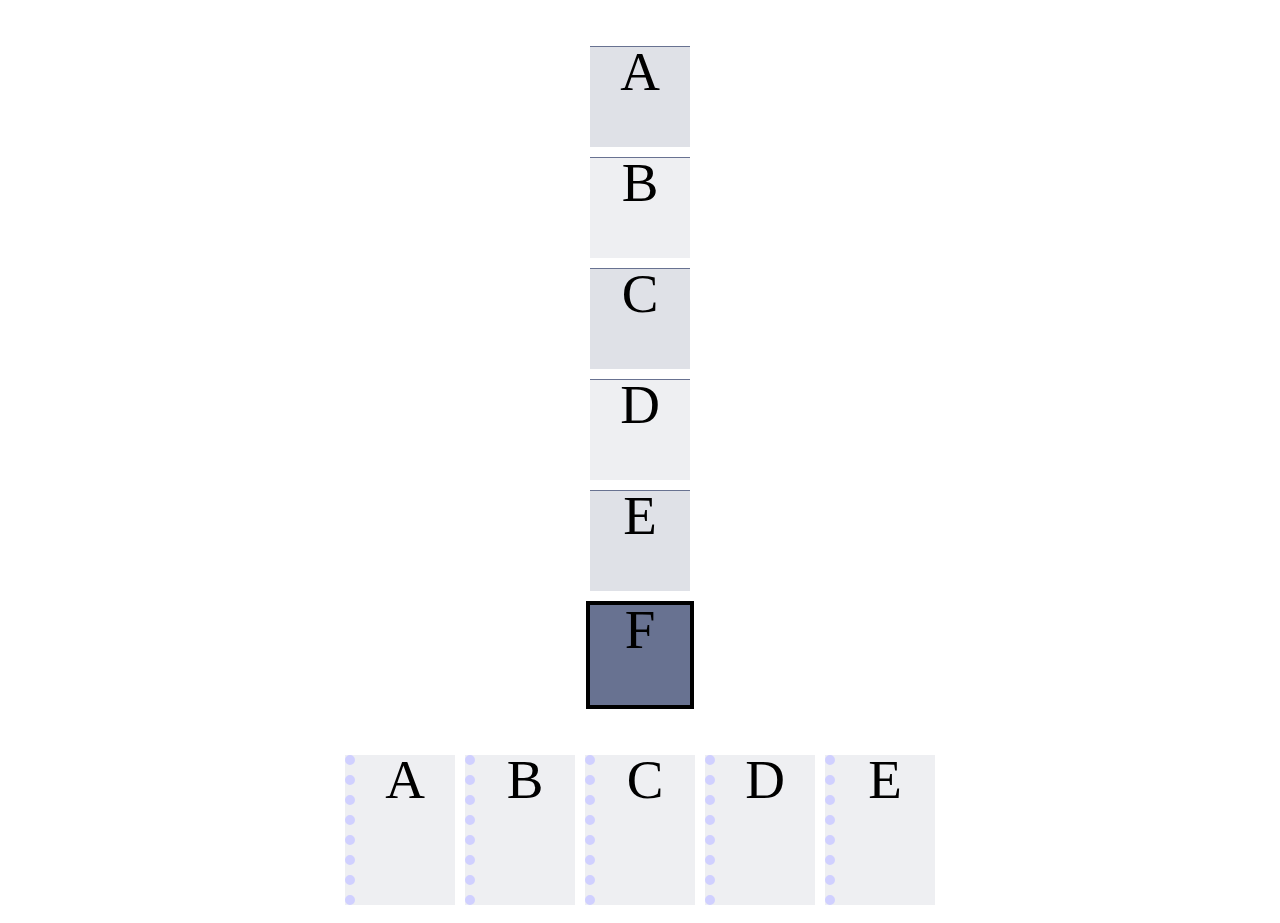
<file: home_2/index.html>
<!DOCTYPE html>
<html lang="en">
<head>
    <meta charset="UTF-8">
    <meta http-equiv="X-UA-Compatible" content="IE=edge">
    <meta name="viewport" content="width=device-width, initial-scale=1.0">
    <link rel="stylesheet" href="./styleA.css">
    <link rel="stylesheet" href="./styleB.css">
    <title>"CS142 Project #1</title>
</head>
<body>

    <div class="styleA">
        <div class="styleA__box styleA__bc1">A</div>
        <div class="styleA__box styleA__bc2">B</div>
        <div class="styleA__box styleA__bc1">C</div>
        <div class="styleA__box styleA__bc2">D</div>
        <div class="styleA__box styleA__bc1">E</div>
        <div class="styleA__box styleA__bc3">F</div>
    </div>

    <div class="styleB">
        <div class="styleB__box styleB__hv1">A</div>
        <div class="styleB__box styleB__hv2">B</div>
        <div class="styleB__box styleB__hv1">C</div>
        <div class="styleB__box styleB__hv2">D</div>
        <div class="styleB__box styleB__hv1">E</div>
    </div>

</body>
</html>
</file>
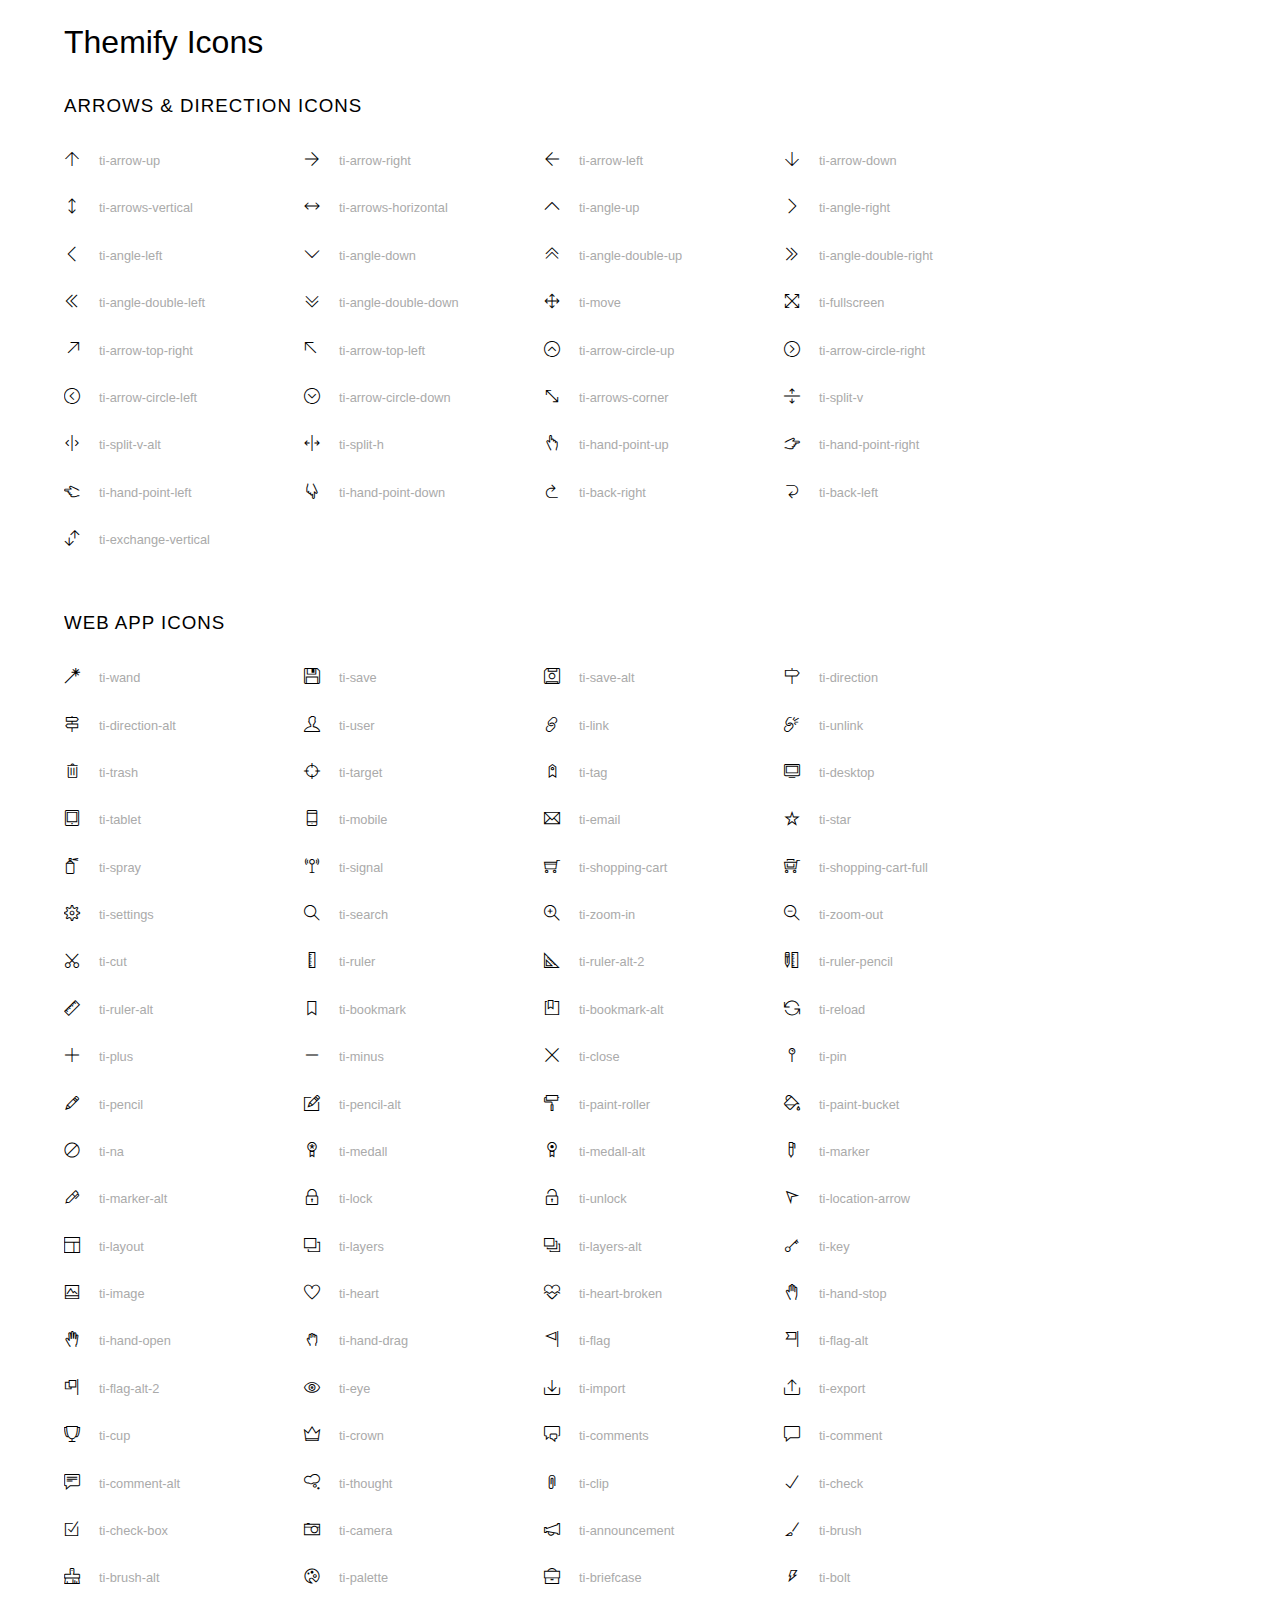
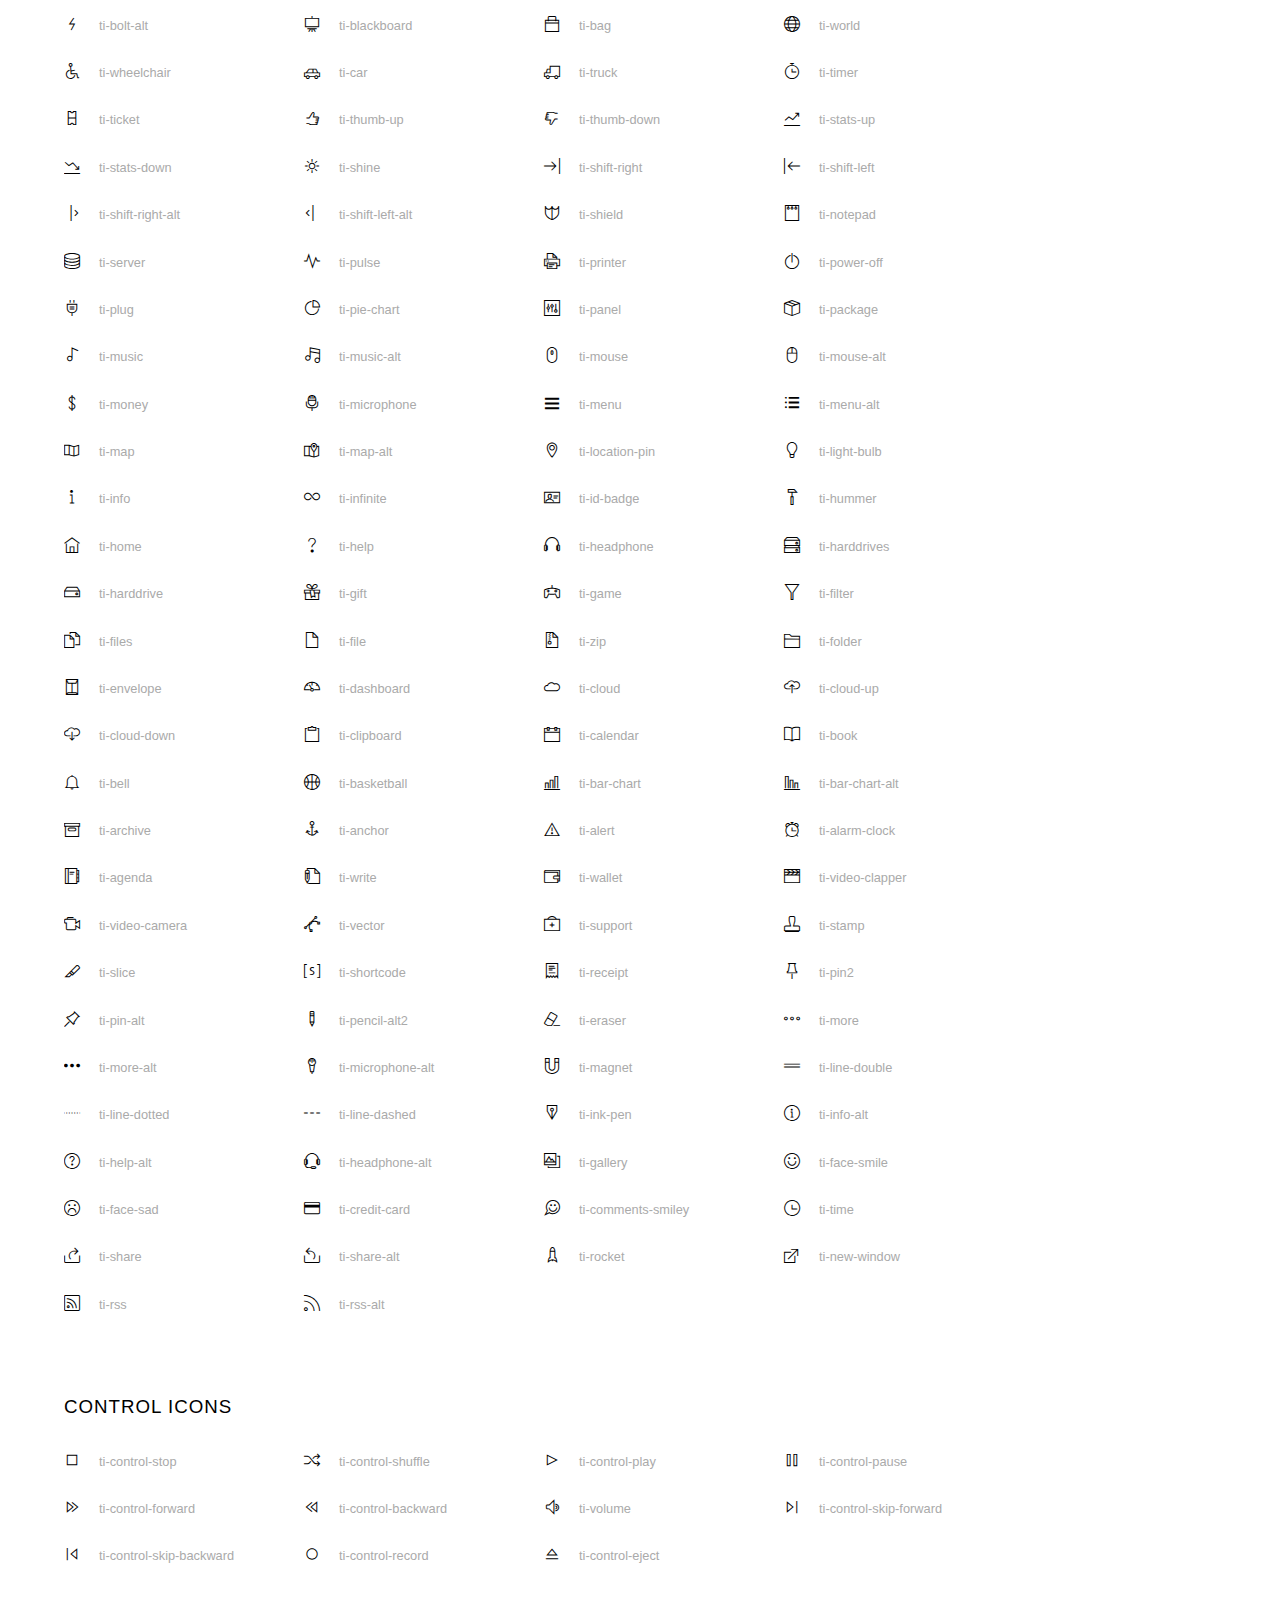
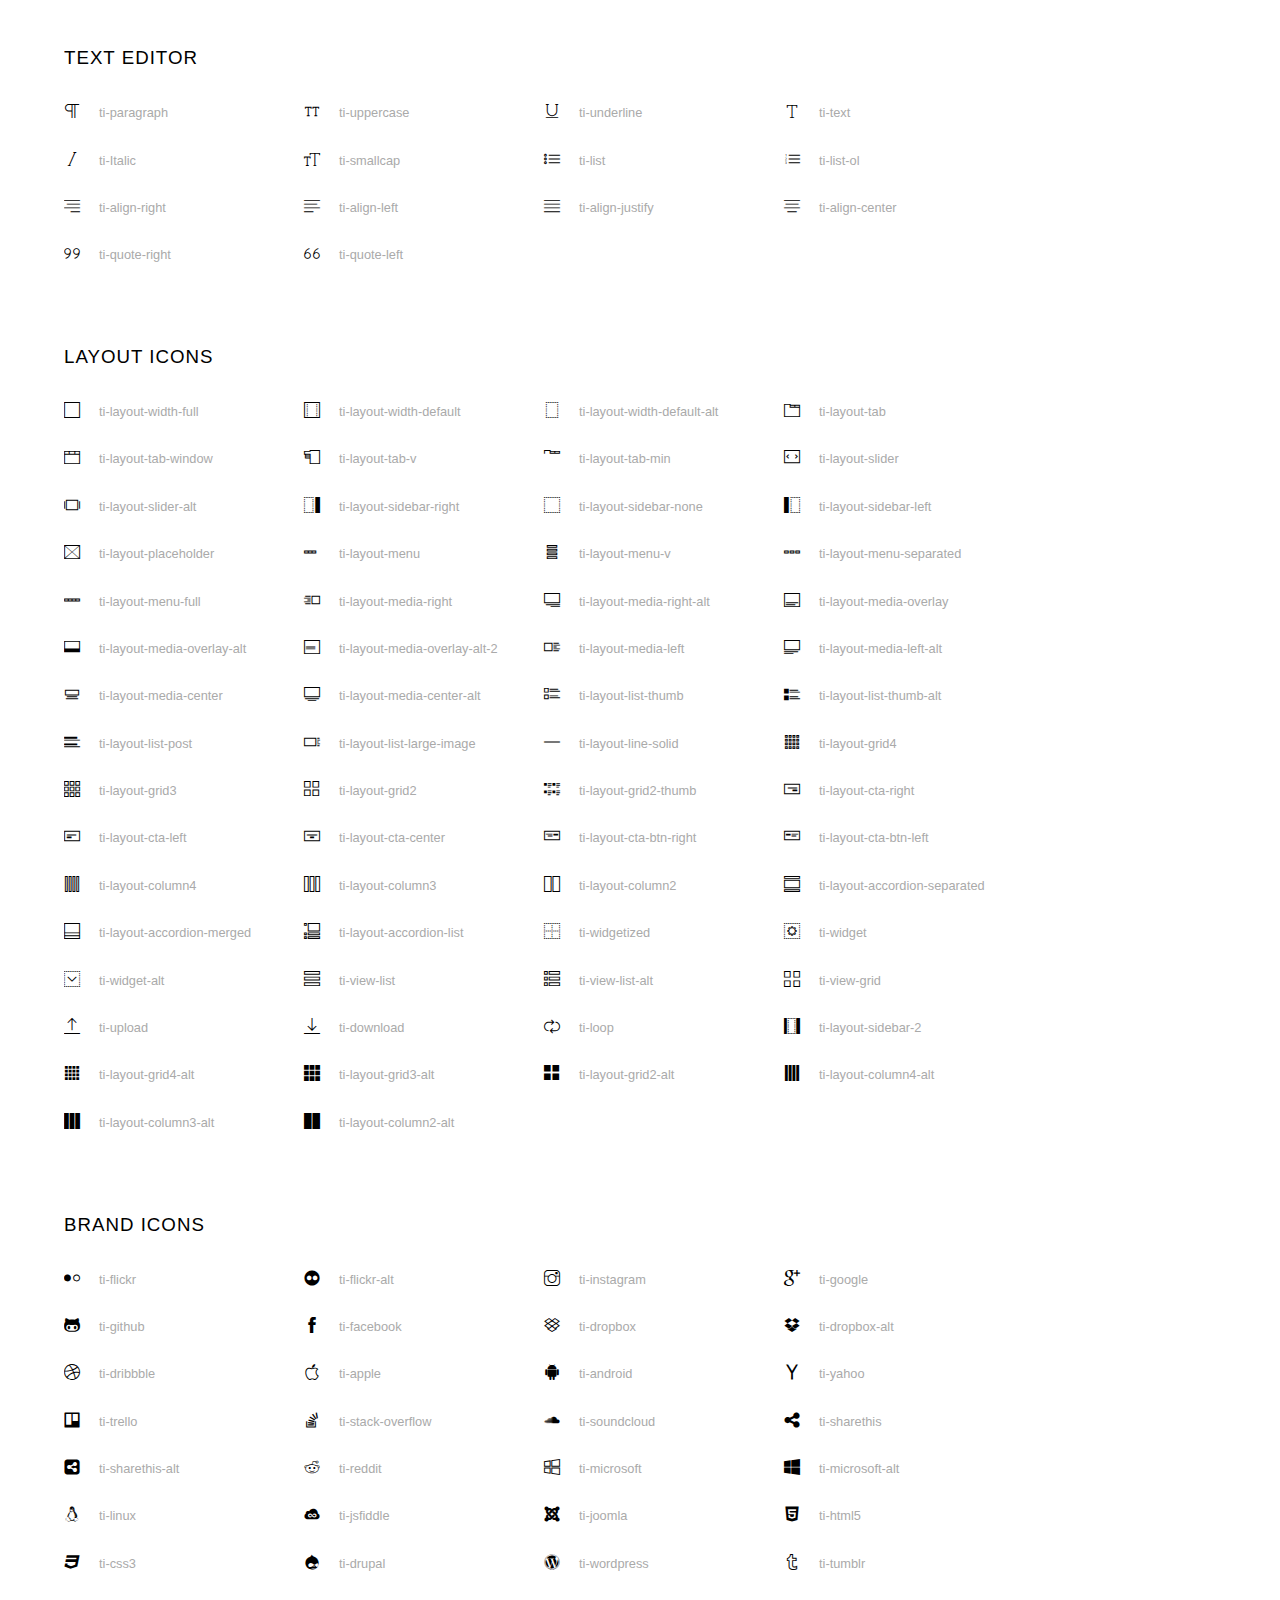
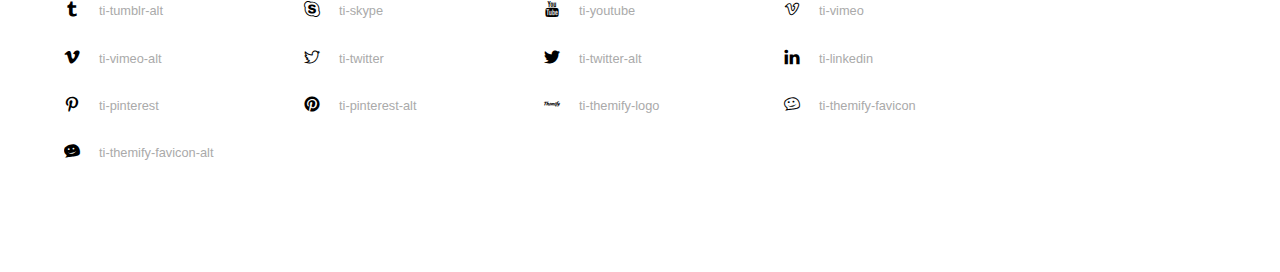
<file: home_1/themify-icons/index.html>
<!doctype html>
<html>
<head>
	<meta charset="utf-8">
	<title>Themify Icon Font</title>
	<meta name="viewport" content="width=device-width">
	<link rel="stylesheet" href="demo-files/demo.css">
	<link rel="stylesheet" href="themify-icons.css">
	<!--[if lt IE 8]><!-->
	<link rel="stylesheet" href="ie7/ie7.css">
	<!--<![endif]-->
</head>
<body>
	<h1>Themify Icons</h1>

	<div class="icon-section">

		<div class="icon-section">
			<h3>Arrows &amp; Direction Icons </h3>

			<div class="icon-container">
				<span class="ti-arrow-up"></span><span class="icon-name"> ti-arrow-up</span>
			</div>
			<div class="icon-container">
				<span class="ti-arrow-right"></span><span class="icon-name"> ti-arrow-right</span>
			</div>
			<div class="icon-container">
				<span class="ti-arrow-left"></span><span class="icon-name"> ti-arrow-left</span>
			</div>
			<div class="icon-container">
				<span class="ti-arrow-down"></span><span class="icon-name"> ti-arrow-down</span>
			</div>
			<div class="icon-container">
				<span class="ti-arrows-vertical"></span><span class="icon-name"> ti-arrows-vertical</span>
			</div>
			<div class="icon-container">
				<span class="ti-arrows-horizontal"></span><span class="icon-name"> ti-arrows-horizontal</span>
			</div>
			<div class="icon-container">
				<span class="ti-angle-up"></span><span class="icon-name"> ti-angle-up</span>
			</div>
			<div class="icon-container">
				<span class="ti-angle-right"></span><span class="icon-name"> ti-angle-right</span>
			</div>
			<div class="icon-container">
				<span class="ti-angle-left"></span><span class="icon-name"> ti-angle-left</span>
			</div>
			<div class="icon-container">
				<span class="ti-angle-down"></span><span class="icon-name"> ti-angle-down</span>
			</div>	
			<div class="icon-container">
				<span class="ti-angle-double-up"></span><span class="icon-name"> ti-angle-double-up</span>
			</div>
			<div class="icon-container">
				<span class="ti-angle-double-right"></span><span class="icon-name"> ti-angle-double-right</span>
			</div>
			<div class="icon-container">
				<span class="ti-angle-double-left"></span><span class="icon-name"> ti-angle-double-left</span>
			</div>
			<div class="icon-container">
				<span class="ti-angle-double-down"></span><span class="icon-name"> ti-angle-double-down</span>
			</div>					
			<div class="icon-container">
				<span class="ti-move"></span><span class="icon-name"> ti-move</span>
			</div>
			<div class="icon-container">
				<span class="ti-fullscreen"></span><span class="icon-name"> ti-fullscreen</span>
			</div>
			<div class="icon-container">
				<span class="ti-arrow-top-right"></span><span class="icon-name"> ti-arrow-top-right</span>
			</div>
			<div class="icon-container">
				<span class="ti-arrow-top-left"></span><span class="icon-name"> ti-arrow-top-left</span>
			</div>
			<div class="icon-container">
				<span class="ti-arrow-circle-up"></span><span class="icon-name"> ti-arrow-circle-up</span>
			</div>
			<div class="icon-container">
				<span class="ti-arrow-circle-right"></span><span class="icon-name"> ti-arrow-circle-right</span>
			</div>
			<div class="icon-container">
				<span class="ti-arrow-circle-left"></span><span class="icon-name"> ti-arrow-circle-left</span>
			</div>
			<div class="icon-container">
				<span class="ti-arrow-circle-down"></span><span class="icon-name"> ti-arrow-circle-down</span>
			</div>
			<div class="icon-container">
				<span class="ti-arrows-corner"></span><span class="icon-name"> ti-arrows-corner</span>
			</div>
			<div class="icon-container">
				<span class="ti-split-v"></span><span class="icon-name"> ti-split-v</span>
			</div>

			<div class="icon-container">
				<span class="ti-split-v-alt"></span><span class="icon-name"> ti-split-v-alt</span>
			</div>
			<div class="icon-container">
				<span class="ti-split-h"></span><span class="icon-name"> ti-split-h</span>
			</div>
			<div class="icon-container">
				<span class="ti-hand-point-up"></span><span class="icon-name"> ti-hand-point-up</span>
			</div>
			<div class="icon-container">
				<span class="ti-hand-point-right"></span><span class="icon-name"> ti-hand-point-right</span>
			</div>
			<div class="icon-container">
				<span class="ti-hand-point-left"></span><span class="icon-name"> ti-hand-point-left</span>
			</div>
			<div class="icon-container">
				<span class="ti-hand-point-down"></span><span class="icon-name"> ti-hand-point-down</span>
			</div>
			<div class="icon-container">
				<span class="ti-back-right"></span><span class="icon-name"> ti-back-right</span>
			</div>
			<div class="icon-container">
				<span class="ti-back-left"></span><span class="icon-name"> ti-back-left</span>
			</div>
			<div class="icon-container">
				<span class="ti-exchange-vertical"></span><span class="icon-name"> ti-exchange-vertical</span>
			</div>

		</div> <!-- Arrows Icons -->



		<h3>Web App Icons</h3>
		
		<div class="icon-section">

			<div class="icon-container">
				<span class="ti-wand"></span><span class="icon-name"> ti-wand</span>
			</div>
			<div class="icon-container">
				<span class="ti-save"></span><span class="icon-name"> ti-save</span>
			</div>
			<div class="icon-container">
				<span class="ti-save-alt"></span><span class="icon-name"> ti-save-alt</span>
			</div>

			<div class="icon-container">
				<span class="ti-direction"></span><span class="icon-name"> ti-direction</span>
			</div>
			<div class="icon-container">
				<span class="ti-direction-alt"></span><span class="icon-name"> ti-direction-alt</span>
			</div>
			<div class="icon-container">
				<span class="ti-user"></span><span class="icon-name"> ti-user</span>
			</div>
			<div class="icon-container">
				<span class="ti-link"></span><span class="icon-name"> ti-link</span>
			</div>
			<div class="icon-container">
				<span class="ti-unlink"></span><span class="icon-name"> ti-unlink</span>
			</div>
			<div class="icon-container">
				<span class="ti-trash"></span><span class="icon-name"> ti-trash</span>
			</div>
			<div class="icon-container">
				<span class="ti-target"></span><span class="icon-name"> ti-target</span>
			</div>
			<div class="icon-container">
				<span class="ti-tag"></span><span class="icon-name"> ti-tag</span>
			</div>
			<div class="icon-container">
				<span class="ti-desktop"></span><span class="icon-name"> ti-desktop</span>
			</div>
			<div class="icon-container">
				<span class="ti-tablet"></span><span class="icon-name"> ti-tablet</span>
			</div>
			<div class="icon-container">
				<span class="ti-mobile"></span><span class="icon-name"> ti-mobile</span>
			</div>
			<div class="icon-container">
				<span class="ti-email"></span><span class="icon-name"> ti-email</span>
			</div>	
			<div class="icon-container">
				<span class="ti-star"></span><span class="icon-name"> ti-star</span>
			</div>
			<div class="icon-container">
				<span class="ti-spray"></span><span class="icon-name"> ti-spray</span>
			</div>
			<div class="icon-container">
				<span class="ti-signal"></span><span class="icon-name"> ti-signal</span>
			</div>
			<div class="icon-container">
				<span class="ti-shopping-cart"></span><span class="icon-name"> ti-shopping-cart</span>
			</div>
			<div class="icon-container">
				<span class="ti-shopping-cart-full"></span><span class="icon-name"> ti-shopping-cart-full</span>
			</div>
			<div class="icon-container">
				<span class="ti-settings"></span><span class="icon-name"> ti-settings</span>
			</div>
			<div class="icon-container">
				<span class="ti-search"></span><span class="icon-name"> ti-search</span>
			</div>
			<div class="icon-container">
				<span class="ti-zoom-in"></span><span class="icon-name"> ti-zoom-in</span>
			</div>
			<div class="icon-container">
				<span class="ti-zoom-out"></span><span class="icon-name"> ti-zoom-out</span>
			</div>
			<div class="icon-container">
				<span class="ti-cut"></span><span class="icon-name"> ti-cut</span>
			</div>
			<div class="icon-container">
				<span class="ti-ruler"></span><span class="icon-name"> ti-ruler</span>
			</div>
			<div class="icon-container">
				<span class="ti-ruler-alt-2"></span><span class="icon-name"> ti-ruler-alt-2</span>
			</div>			
			<div class="icon-container">
				<span class="ti-ruler-pencil"></span><span class="icon-name"> ti-ruler-pencil</span>
			</div>
			<div class="icon-container">
				<span class="ti-ruler-alt"></span><span class="icon-name"> ti-ruler-alt</span>
			</div>
			<div class="icon-container">
				<span class="ti-bookmark"></span><span class="icon-name"> ti-bookmark</span>
			</div>
			<div class="icon-container">
				<span class="ti-bookmark-alt"></span><span class="icon-name"> ti-bookmark-alt</span>
			</div>
			<div class="icon-container">
				<span class="ti-reload"></span><span class="icon-name"> ti-reload</span>
			</div>
			<div class="icon-container">
				<span class="ti-plus"></span><span class="icon-name"> ti-plus</span>
			</div>
			<div class="icon-container">
				<span class="ti-minus"></span><span class="icon-name"> ti-minus</span>
			</div>
			<div class="icon-container">
				<span class="ti-close"></span><span class="icon-name"> ti-close</span>
			</div>			
			<div class="icon-container">
				<span class="ti-pin"></span><span class="icon-name"> ti-pin</span>
			</div>
			<div class="icon-container">
				<span class="ti-pencil"></span><span class="icon-name"> ti-pencil</span>
			</div>
					
		  	<div class="icon-container">
				<span class="ti-pencil-alt"></span><span class="icon-name"> ti-pencil-alt</span>
			</div>
			<div class="icon-container">
				<span class="ti-paint-roller"></span><span class="icon-name"> ti-paint-roller</span>
			</div>
			<div class="icon-container">
				<span class="ti-paint-bucket"></span><span class="icon-name"> ti-paint-bucket</span>
			</div>
			<div class="icon-container">
				<span class="ti-na"></span><span class="icon-name"> ti-na</span>
			</div>
			<div class="icon-container">
				<span class="ti-medall"></span><span class="icon-name"> ti-medall</span>
			</div>
			<div class="icon-container">
				<span class="ti-medall-alt"></span><span class="icon-name"> ti-medall-alt</span>
			</div>
			<div class="icon-container">
				<span class="ti-marker"></span><span class="icon-name"> ti-marker</span>
			</div>
			<div class="icon-container">
				<span class="ti-marker-alt"></span><span class="icon-name"> ti-marker-alt</span>
			</div>

			<div class="icon-container">
				<span class="ti-lock"></span><span class="icon-name"> ti-lock</span>
			</div>
			<div class="icon-container">
				<span class="ti-unlock"></span><span class="icon-name"> ti-unlock</span>
			</div>
			<div class="icon-container">
				<span class="ti-location-arrow"></span><span class="icon-name"> ti-location-arrow</span>
			</div>
			<div class="icon-container">
				<span class="ti-layout"></span><span class="icon-name"> ti-layout</span>
			</div>
			<div class="icon-container">
				<span class="ti-layers"></span><span class="icon-name"> ti-layers</span>
			</div>
			<div class="icon-container">
				<span class="ti-layers-alt"></span><span class="icon-name"> ti-layers-alt</span>
			</div>
			<div class="icon-container">
				<span class="ti-key"></span><span class="icon-name"> ti-key</span>
			</div>
			<div class="icon-container">
				<span class="ti-image"></span><span class="icon-name"> ti-image</span>
			</div>
			<div class="icon-container">
				<span class="ti-heart"></span><span class="icon-name"> ti-heart</span>
			</div>
			<div class="icon-container">
				<span class="ti-heart-broken"></span><span class="icon-name"> ti-heart-broken</span>
			</div>
			<div class="icon-container">
				<span class="ti-hand-stop"></span><span class="icon-name"> ti-hand-stop</span>
			</div>
			<div class="icon-container">
				<span class="ti-hand-open"></span><span class="icon-name"> ti-hand-open</span>
			</div>
			<div class="icon-container">
				<span class="ti-hand-drag"></span><span class="icon-name"> ti-hand-drag</span>
			</div>
			<div class="icon-container">
				<span class="ti-flag"></span><span class="icon-name"> ti-flag</span>
			</div>
			<div class="icon-container">
				<span class="ti-flag-alt"></span><span class="icon-name"> ti-flag-alt</span>
			</div>
			<div class="icon-container">
				<span class="ti-flag-alt-2"></span><span class="icon-name"> ti-flag-alt-2</span>
			</div>
			<div class="icon-container">
				<span class="ti-eye"></span><span class="icon-name"> ti-eye</span>
			</div>
			<div class="icon-container">
				<span class="ti-import"></span><span class="icon-name"> ti-import</span>
			</div>			
			<div class="icon-container">
				<span class="ti-export"></span><span class="icon-name"> ti-export</span>
			</div>
			<div class="icon-container">
				<span class="ti-cup"></span><span class="icon-name"> ti-cup</span>
			</div>
			<div class="icon-container">
				<span class="ti-crown"></span><span class="icon-name"> ti-crown</span>
			</div>
			<div class="icon-container">
				<span class="ti-comments"></span><span class="icon-name"> ti-comments</span>
			</div>
			<div class="icon-container">
				<span class="ti-comment"></span><span class="icon-name"> ti-comment</span>
			</div>
			<div class="icon-container">
				<span class="ti-comment-alt"></span><span class="icon-name"> ti-comment-alt</span>
			</div>
			<div class="icon-container">
				<span class="ti-thought"></span><span class="icon-name"> ti-thought</span>
			</div>			
			<div class="icon-container">
				<span class="ti-clip"></span><span class="icon-name"> ti-clip</span>
			</div>

			<div class="icon-container">
				<span class="ti-check"></span><span class="icon-name"> ti-check</span>
			</div>
			<div class="icon-container">
				<span class="ti-check-box"></span><span class="icon-name"> ti-check-box</span>
			</div>
			<div class="icon-container">
				<span class="ti-camera"></span><span class="icon-name"> ti-camera</span>
			</div>
			<div class="icon-container">
				<span class="ti-announcement"></span><span class="icon-name"> ti-announcement</span>
			</div>
			<div class="icon-container">
				<span class="ti-brush"></span><span class="icon-name"> ti-brush</span>
			</div>
			<div class="icon-container">
				<span class="ti-brush-alt"></span><span class="icon-name"> ti-brush-alt</span>
			</div>
			<div class="icon-container">
				<span class="ti-palette"></span><span class="icon-name"> ti-palette</span>
			</div>			
			<div class="icon-container">
				<span class="ti-briefcase"></span><span class="icon-name"> ti-briefcase</span>
			</div>
			<div class="icon-container">
				<span class="ti-bolt"></span><span class="icon-name"> ti-bolt</span>
			</div>
			<div class="icon-container">
				<span class="ti-bolt-alt"></span><span class="icon-name"> ti-bolt-alt</span>
			</div>
			<div class="icon-container">
				<span class="ti-blackboard"></span><span class="icon-name"> ti-blackboard</span>
			</div>
			<div class="icon-container">
				<span class="ti-bag"></span><span class="icon-name"> ti-bag</span>
			</div>
			<div class="icon-container">
				<span class="ti-world"></span><span class="icon-name"> ti-world</span>
			</div>
			<div class="icon-container">
				<span class="ti-wheelchair"></span><span class="icon-name"> ti-wheelchair</span>
			</div>
			<div class="icon-container">
				<span class="ti-car"></span><span class="icon-name"> ti-car</span>
			</div>
			<div class="icon-container">
				<span class="ti-truck"></span><span class="icon-name"> ti-truck</span>
			</div>
			<div class="icon-container">
				<span class="ti-timer"></span><span class="icon-name"> ti-timer</span>
			</div>
			<div class="icon-container">
				<span class="ti-ticket"></span><span class="icon-name"> ti-ticket</span>
			</div>
			<div class="icon-container">
				<span class="ti-thumb-up"></span><span class="icon-name"> ti-thumb-up</span>
			</div>
			<div class="icon-container">
				<span class="ti-thumb-down"></span><span class="icon-name"> ti-thumb-down</span>
			</div>

			<div class="icon-container">
				<span class="ti-stats-up"></span><span class="icon-name"> ti-stats-up</span>
			</div>
			<div class="icon-container">
				<span class="ti-stats-down"></span><span class="icon-name"> ti-stats-down</span>
			</div>
			<div class="icon-container">
				<span class="ti-shine"></span><span class="icon-name"> ti-shine</span>
			</div>
			<div class="icon-container">
				<span class="ti-shift-right"></span><span class="icon-name"> ti-shift-right</span>
			</div>
			<div class="icon-container">
				<span class="ti-shift-left"></span><span class="icon-name"> ti-shift-left</span>
			</div>

			<div class="icon-container">
				<span class="ti-shift-right-alt"></span><span class="icon-name"> ti-shift-right-alt</span>
			</div>
			<div class="icon-container">
				<span class="ti-shift-left-alt"></span><span class="icon-name"> ti-shift-left-alt</span>
			</div>
			<div class="icon-container">
				<span class="ti-shield"></span><span class="icon-name"> ti-shield</span>
			</div>
			<div class="icon-container">
				<span class="ti-notepad"></span><span class="icon-name"> ti-notepad</span>
			</div>
			<div class="icon-container">
				<span class="ti-server"></span><span class="icon-name"> ti-server</span>
			</div>

			<div class="icon-container">
				<span class="ti-pulse"></span><span class="icon-name"> ti-pulse</span>
			</div>
			<div class="icon-container">
				<span class="ti-printer"></span><span class="icon-name"> ti-printer</span>
			</div>
			<div class="icon-container">
				<span class="ti-power-off"></span><span class="icon-name"> ti-power-off</span>
			</div>
			<div class="icon-container">
				<span class="ti-plug"></span><span class="icon-name"> ti-plug</span>
			</div>
			<div class="icon-container">
				<span class="ti-pie-chart"></span><span class="icon-name"> ti-pie-chart</span>
			</div>

			<div class="icon-container">
				<span class="ti-panel"></span><span class="icon-name"> ti-panel</span>
			</div>
			<div class="icon-container">
				<span class="ti-package"></span><span class="icon-name"> ti-package</span>
			</div>
			<div class="icon-container">
				<span class="ti-music"></span><span class="icon-name"> ti-music</span>
			</div>
			<div class="icon-container">
				<span class="ti-music-alt"></span><span class="icon-name"> ti-music-alt</span>
			</div>
			<div class="icon-container">
				<span class="ti-mouse"></span><span class="icon-name"> ti-mouse</span>
			</div>
			<div class="icon-container">
				<span class="ti-mouse-alt"></span><span class="icon-name"> ti-mouse-alt</span>
			</div>
			<div class="icon-container">
				<span class="ti-money"></span><span class="icon-name"> ti-money</span>
			</div>
			<div class="icon-container">
				<span class="ti-microphone"></span><span class="icon-name"> ti-microphone</span>
			</div>
			<div class="icon-container">
				<span class="ti-menu"></span><span class="icon-name"> ti-menu</span>
			</div>
			<div class="icon-container">
				<span class="ti-menu-alt"></span><span class="icon-name"> ti-menu-alt</span>
			</div>
			<div class="icon-container">
				<span class="ti-map"></span><span class="icon-name"> ti-map</span>
			</div>
			<div class="icon-container">
				<span class="ti-map-alt"></span><span class="icon-name"> ti-map-alt</span>
			</div>

			<div class="icon-container">
				<span class="ti-location-pin"></span><span class="icon-name"> ti-location-pin</span>
			</div>

			<div class="icon-container">
				<span class="ti-light-bulb"></span><span class="icon-name"> ti-light-bulb</span>
			</div>
			<div class="icon-container">
				<span class="ti-info"></span><span class="icon-name"> ti-info</span>
			</div>
			<div class="icon-container">
				<span class="ti-infinite"></span><span class="icon-name"> ti-infinite</span>
			</div>
			<div class="icon-container">
				<span class="ti-id-badge"></span><span class="icon-name"> ti-id-badge</span>
			</div>
			<div class="icon-container">
				<span class="ti-hummer"></span><span class="icon-name"> ti-hummer</span>
			</div>
			<div class="icon-container">
				<span class="ti-home"></span><span class="icon-name"> ti-home</span>
			</div>
			<div class="icon-container">
				<span class="ti-help"></span><span class="icon-name"> ti-help</span>
			</div>
			<div class="icon-container">
				<span class="ti-headphone"></span><span class="icon-name"> ti-headphone</span>
			</div>
			<div class="icon-container">
				<span class="ti-harddrives"></span><span class="icon-name"> ti-harddrives</span>
			</div>
			<div class="icon-container">
				<span class="ti-harddrive"></span><span class="icon-name"> ti-harddrive</span>
			</div>
			<div class="icon-container">
				<span class="ti-gift"></span><span class="icon-name"> ti-gift</span>
			</div>
			<div class="icon-container">
				<span class="ti-game"></span><span class="icon-name"> ti-game</span>
			</div>
			<div class="icon-container">
				<span class="ti-filter"></span><span class="icon-name"> ti-filter</span>
			</div>
			<div class="icon-container">
				<span class="ti-files"></span><span class="icon-name"> ti-files</span>
			</div>
			<div class="icon-container">
				<span class="ti-file"></span><span class="icon-name"> ti-file</span>
			</div>
			<div class="icon-container">
				<span class="ti-zip"></span><span class="icon-name"> ti-zip</span>
			</div>
			<div class="icon-container">
				<span class="ti-folder"></span><span class="icon-name"> ti-folder</span>
			</div>			
			<div class="icon-container">
				<span class="ti-envelope"></span><span class="icon-name"> ti-envelope</span>
			</div>


			<div class="icon-container">
				<span class="ti-dashboard"></span><span class="icon-name"> ti-dashboard</span>
			</div>
			<div class="icon-container">
				<span class="ti-cloud"></span><span class="icon-name"> ti-cloud</span>
			</div>
			<div class="icon-container">
				<span class="ti-cloud-up"></span><span class="icon-name"> ti-cloud-up</span>
			</div>
			<div class="icon-container">
				<span class="ti-cloud-down"></span><span class="icon-name"> ti-cloud-down</span>
			</div>
			<div class="icon-container">
				<span class="ti-clipboard"></span><span class="icon-name"> ti-clipboard</span>
			</div>
			<div class="icon-container">
				<span class="ti-calendar"></span><span class="icon-name"> ti-calendar</span>
			</div>
			<div class="icon-container">
				<span class="ti-book"></span><span class="icon-name"> ti-book</span>
			</div>
			<div class="icon-container">
				<span class="ti-bell"></span><span class="icon-name"> ti-bell</span>
			</div>
			<div class="icon-container">
				<span class="ti-basketball"></span><span class="icon-name"> ti-basketball</span>
			</div>
			<div class="icon-container">
				<span class="ti-bar-chart"></span><span class="icon-name"> ti-bar-chart</span>
			</div>
			<div class="icon-container">
				<span class="ti-bar-chart-alt"></span><span class="icon-name"> ti-bar-chart-alt</span>
			</div>


			<div class="icon-container">
				<span class="ti-archive"></span><span class="icon-name"> ti-archive</span>
			</div>
			<div class="icon-container">
				<span class="ti-anchor"></span><span class="icon-name"> ti-anchor</span>
			</div>

			<div class="icon-container">
				<span class="ti-alert"></span><span class="icon-name"> ti-alert</span>
			</div>
			<div class="icon-container">
				<span class="ti-alarm-clock"></span><span class="icon-name"> ti-alarm-clock</span>
			</div>
			<div class="icon-container">
				<span class="ti-agenda"></span><span class="icon-name"> ti-agenda</span>
			</div>
			<div class="icon-container">
				<span class="ti-write"></span><span class="icon-name"> ti-write</span>
			</div>

			<div class="icon-container">
				<span class="ti-wallet"></span><span class="icon-name"> ti-wallet</span>
			</div>
			<div class="icon-container">
				<span class="ti-video-clapper"></span><span class="icon-name"> ti-video-clapper</span>
			</div>
			<div class="icon-container">
				<span class="ti-video-camera"></span><span class="icon-name"> ti-video-camera</span>
			</div>
			<div class="icon-container">
				<span class="ti-vector"></span><span class="icon-name"> ti-vector</span>
			</div>

			<div class="icon-container">
				<span class="ti-support"></span><span class="icon-name"> ti-support</span>
			</div>
			<div class="icon-container">
				<span class="ti-stamp"></span><span class="icon-name"> ti-stamp</span>
			</div>
			<div class="icon-container">
				<span class="ti-slice"></span><span class="icon-name"> ti-slice</span>
			</div>
			<div class="icon-container">
				<span class="ti-shortcode"></span><span class="icon-name"> ti-shortcode</span>
			</div>
			<div class="icon-container">
				<span class="ti-receipt"></span><span class="icon-name"> ti-receipt</span>
			</div>
			<div class="icon-container">
				<span class="ti-pin2"></span><span class="icon-name"> ti-pin2</span>
			</div>
			<div class="icon-container">
				<span class="ti-pin-alt"></span><span class="icon-name"> ti-pin-alt</span>
			</div>
			<div class="icon-container">
				<span class="ti-pencil-alt2"></span><span class="icon-name"> ti-pencil-alt2</span>
			</div>
			<div class="icon-container">
				<span class="ti-eraser"></span><span class="icon-name"> ti-eraser</span>
			</div>			
			<div class="icon-container">
				<span class="ti-more"></span><span class="icon-name"> ti-more</span>
			</div>
			<div class="icon-container">
				<span class="ti-more-alt"></span><span class="icon-name"> ti-more-alt</span>
			</div>
			<div class="icon-container">
				<span class="ti-microphone-alt"></span><span class="icon-name"> ti-microphone-alt</span>
			</div>
			<div class="icon-container">
				<span class="ti-magnet"></span><span class="icon-name"> ti-magnet</span>
			</div>
			<div class="icon-container">
				<span class="ti-line-double"></span><span class="icon-name"> ti-line-double</span>
			</div>
			<div class="icon-container">
				<span class="ti-line-dotted"></span><span class="icon-name"> ti-line-dotted</span>
			</div>
			<div class="icon-container">
				<span class="ti-line-dashed"></span><span class="icon-name"> ti-line-dashed</span>
			</div>

			<div class="icon-container">
				<span class="ti-ink-pen"></span><span class="icon-name"> ti-ink-pen</span>
			</div>
			<div class="icon-container">
				<span class="ti-info-alt"></span><span class="icon-name"> ti-info-alt</span>
			</div>
			<div class="icon-container">
				<span class="ti-help-alt"></span><span class="icon-name"> ti-help-alt</span>
			</div>
			<div class="icon-container">
				<span class="ti-headphone-alt"></span><span class="icon-name"> ti-headphone-alt</span>
			</div>

			<div class="icon-container">
				<span class="ti-gallery"></span><span class="icon-name"> ti-gallery</span>
			</div>
			<div class="icon-container">
				<span class="ti-face-smile"></span><span class="icon-name"> ti-face-smile</span>
			</div>
			<div class="icon-container">
				<span class="ti-face-sad"></span><span class="icon-name"> ti-face-sad</span>
			</div>
			<div class="icon-container">
				<span class="ti-credit-card"></span><span class="icon-name"> ti-credit-card</span>
			</div>
			<div class="icon-container">
				<span class="ti-comments-smiley"></span><span class="icon-name"> ti-comments-smiley</span>
			</div>
			<div class="icon-container">
				<span class="ti-time"></span><span class="icon-name"> ti-time</span>
			</div>
			<div class="icon-container">
				<span class="ti-share"></span><span class="icon-name"> ti-share</span>
			</div>
			<div class="icon-container">
				<span class="ti-share-alt"></span><span class="icon-name"> ti-share-alt</span>
			</div>
			<div class="icon-container">
				<span class="ti-rocket"></span><span class="icon-name"> ti-rocket</span>
			</div>

			<div class="icon-container">
				<span class="ti-new-window"></span><span class="icon-name"> ti-new-window</span>
			</div>

			<div class="icon-container">
				<span class="ti-rss"></span><span class="icon-name"> ti-rss</span>
			</div>

			<div class="icon-container">
				<span class="ti-rss-alt"></span><span class="icon-name"> ti-rss-alt</span>
			</div>
			
		</div><!-- Web App Icons -->


		<div class="icon-section">
			<h3>Control Icons</h3>
			<div class="icon-container">
				<span class="ti-control-stop"></span><span class="icon-name"> ti-control-stop</span>
			</div>
			<div class="icon-container">
				<span class="ti-control-shuffle"></span><span class="icon-name"> ti-control-shuffle</span>
			</div>
			<div class="icon-container">
				<span class="ti-control-play"></span><span class="icon-name"> ti-control-play</span>
			</div>
			<div class="icon-container">
				<span class="ti-control-pause"></span><span class="icon-name"> ti-control-pause</span>
			</div>
			<div class="icon-container">
				<span class="ti-control-forward"></span><span class="icon-name"> ti-control-forward</span>
			</div>
			<div class="icon-container">
				<span class="ti-control-backward"></span><span class="icon-name"> ti-control-backward</span>
			</div>	
			<div class="icon-container">
				<span class="ti-volume"></span><span class="icon-name"> ti-volume</span>
			</div>
			<div class="icon-container">
				<span class="ti-control-skip-forward"></span><span class="icon-name"> ti-control-skip-forward</span>
			</div>
			<div class="icon-container">
				<span class="ti-control-skip-backward"></span><span class="icon-name"> ti-control-skip-backward</span>
			</div>
			<div class="icon-container">
				<span class="ti-control-record"></span><span class="icon-name"> ti-control-record</span>
			</div>
			<div class="icon-container">
				<span class="ti-control-eject"></span><span class="icon-name"> ti-control-eject</span>
			</div>			
		</div> <!-- Control Icons -->


		<div class="icon-section">
			<h3>Text Editor</h3>

			<div class="icon-container">
				<span class="ti-paragraph"></span><span class="icon-name"> ti-paragraph</span>
			</div>
			<div class="icon-container">
				<span class="ti-uppercase"></span><span class="icon-name"> ti-uppercase</span>
			</div>

			<div class="icon-container">
				<span class="ti-underline"></span><span class="icon-name"> ti-underline</span>
			</div>
			<div class="icon-container">
				<span class="ti-text"></span><span class="icon-name"> ti-text</span>
			</div>
			<div class="icon-container">
				<span class="ti-Italic"></span><span class="icon-name"> ti-Italic</span>
			</div>
			<div class="icon-container">
				<span class="ti-smallcap"></span><span class="icon-name"> ti-smallcap</span>
			</div>
			<div class="icon-container">
				<span class="ti-list"></span><span class="icon-name"> ti-list</span>
			</div>
			<div class="icon-container">
				<span class="ti-list-ol"></span><span class="icon-name"> ti-list-ol</span>
			</div>
			<div class="icon-container">
				<span class="ti-align-right"></span><span class="icon-name"> ti-align-right</span>
			</div>
			<div class="icon-container">
				<span class="ti-align-left"></span><span class="icon-name"> ti-align-left</span>
			</div>
			<div class="icon-container">
				<span class="ti-align-justify"></span><span class="icon-name"> ti-align-justify</span>
			</div>
			<div class="icon-container">
				<span class="ti-align-center"></span><span class="icon-name"> ti-align-center</span>
			</div>
			<div class="icon-container">
				<span class="ti-quote-right"></span><span class="icon-name"> ti-quote-right</span>
			</div>
			<div class="icon-container">
				<span class="ti-quote-left"></span><span class="icon-name"> ti-quote-left</span>
			</div>

		</div> <!-- Text Editor -->



		<div class="icon-section">
			<h3>Layout Icons</h3>
			<div class="icon-container">
				<span class="ti-layout-width-full"></span><span class="icon-name"> ti-layout-width-full</span>
			</div>
			<div class="icon-container">
				<span class="ti-layout-width-default"></span><span class="icon-name"> ti-layout-width-default</span>
			</div>
			<div class="icon-container">
				<span class="ti-layout-width-default-alt"></span><span class="icon-name"> ti-layout-width-default-alt</span>
			</div>
			<div class="icon-container">
				<span class="ti-layout-tab"></span><span class="icon-name"> ti-layout-tab</span>
			</div>
			<div class="icon-container">
				<span class="ti-layout-tab-window"></span><span class="icon-name"> ti-layout-tab-window</span>
			</div>
			<div class="icon-container">
				<span class="ti-layout-tab-v"></span><span class="icon-name"> ti-layout-tab-v</span>
			</div>
			<div class="icon-container">
				<span class="ti-layout-tab-min"></span><span class="icon-name"> ti-layout-tab-min</span>
			</div>
			<div class="icon-container">
				<span class="ti-layout-slider"></span><span class="icon-name"> ti-layout-slider</span>
			</div>
			<div class="icon-container">
				<span class="ti-layout-slider-alt"></span><span class="icon-name"> ti-layout-slider-alt</span>
			</div>
			<div class="icon-container">
				<span class="ti-layout-sidebar-right"></span><span class="icon-name"> ti-layout-sidebar-right</span>
			</div>
			<div class="icon-container">
				<span class="ti-layout-sidebar-none"></span><span class="icon-name"> ti-layout-sidebar-none</span>
			</div>
			<div class="icon-container">
				<span class="ti-layout-sidebar-left"></span><span class="icon-name"> ti-layout-sidebar-left</span>
			</div>
			<div class="icon-container">
				<span class="ti-layout-placeholder"></span><span class="icon-name"> ti-layout-placeholder</span>
			</div>
			<div class="icon-container">
				<span class="ti-layout-menu"></span><span class="icon-name"> ti-layout-menu</span>
			</div>
			<div class="icon-container">
				<span class="ti-layout-menu-v"></span><span class="icon-name"> ti-layout-menu-v</span>
			</div>
			<div class="icon-container">
				<span class="ti-layout-menu-separated"></span><span class="icon-name"> ti-layout-menu-separated</span>
			</div>
			<div class="icon-container">
				<span class="ti-layout-menu-full"></span><span class="icon-name"> ti-layout-menu-full</span>
			</div>
			<div class="icon-container">
				<span class="ti-layout-media-right"></span><span class="icon-name"> ti-layout-media-right</span>
			</div>
			<div class="icon-container">
				<span class="ti-layout-media-right-alt"></span><span class="icon-name"> ti-layout-media-right-alt</span>
			</div>
			<div class="icon-container">
				<span class="ti-layout-media-overlay"></span><span class="icon-name"> ti-layout-media-overlay</span>
			</div>
			<div class="icon-container">
				<span class="ti-layout-media-overlay-alt"></span><span class="icon-name"> ti-layout-media-overlay-alt</span>
			</div>
			<div class="icon-container">
				<span class="ti-layout-media-overlay-alt-2"></span><span class="icon-name"> ti-layout-media-overlay-alt-2</span>
			</div>
			<div class="icon-container">
				<span class="ti-layout-media-left"></span><span class="icon-name"> ti-layout-media-left</span>
			</div>
			<div class="icon-container">
				<span class="ti-layout-media-left-alt"></span><span class="icon-name"> ti-layout-media-left-alt</span>
			</div>
			<div class="icon-container">
				<span class="ti-layout-media-center"></span><span class="icon-name"> ti-layout-media-center</span>
			</div>
			<div class="icon-container">
				<span class="ti-layout-media-center-alt"></span><span class="icon-name"> ti-layout-media-center-alt</span>
			</div>
			<div class="icon-container">
				<span class="ti-layout-list-thumb"></span><span class="icon-name"> ti-layout-list-thumb</span>
			</div>
			<div class="icon-container">
				<span class="ti-layout-list-thumb-alt"></span><span class="icon-name"> ti-layout-list-thumb-alt</span>
			</div>
			<div class="icon-container">
				<span class="ti-layout-list-post"></span><span class="icon-name"> ti-layout-list-post</span>
			</div>
			<div class="icon-container">
				<span class="ti-layout-list-large-image"></span><span class="icon-name"> ti-layout-list-large-image</span>
			</div>
			<div class="icon-container">
				<span class="ti-layout-line-solid"></span><span class="icon-name"> ti-layout-line-solid</span>
			</div>
			<div class="icon-container">
				<span class="ti-layout-grid4"></span><span class="icon-name"> ti-layout-grid4</span>
			</div>
			<div class="icon-container">
				<span class="ti-layout-grid3"></span><span class="icon-name"> ti-layout-grid3</span>
			</div>
			<div class="icon-container">
				<span class="ti-layout-grid2"></span><span class="icon-name"> ti-layout-grid2</span>
			</div>
			<div class="icon-container">
				<span class="ti-layout-grid2-thumb"></span><span class="icon-name"> ti-layout-grid2-thumb</span>
			</div>
			<div class="icon-container">
				<span class="ti-layout-cta-right"></span><span class="icon-name"> ti-layout-cta-right</span>
			</div>
			<div class="icon-container">
				<span class="ti-layout-cta-left"></span><span class="icon-name"> ti-layout-cta-left</span>
			</div>
			<div class="icon-container">
				<span class="ti-layout-cta-center"></span><span class="icon-name"> ti-layout-cta-center</span>
			</div>
			<div class="icon-container">
				<span class="ti-layout-cta-btn-right"></span><span class="icon-name"> ti-layout-cta-btn-right</span>
			</div>
			<div class="icon-container">
				<span class="ti-layout-cta-btn-left"></span><span class="icon-name"> ti-layout-cta-btn-left</span>
			</div>
			<div class="icon-container">
				<span class="ti-layout-column4"></span><span class="icon-name"> ti-layout-column4</span>
			</div>
			<div class="icon-container">
				<span class="ti-layout-column3"></span><span class="icon-name"> ti-layout-column3</span>
			</div>
			<div class="icon-container">
				<span class="ti-layout-column2"></span><span class="icon-name"> ti-layout-column2</span>
			</div>
			<div class="icon-container">
				<span class="ti-layout-accordion-separated"></span><span class="icon-name"> ti-layout-accordion-separated</span>
			</div>
			<div class="icon-container">
				<span class="ti-layout-accordion-merged"></span><span class="icon-name"> ti-layout-accordion-merged</span>
			</div>
			<div class="icon-container">
				<span class="ti-layout-accordion-list"></span><span class="icon-name"> ti-layout-accordion-list</span>
			</div>
			<div class="icon-container">
				<span class="ti-widgetized"></span><span class="icon-name"> ti-widgetized</span>
			</div>
			<div class="icon-container">
				<span class="ti-widget"></span><span class="icon-name"> ti-widget</span>
			</div>
			<div class="icon-container">
				<span class="ti-widget-alt"></span><span class="icon-name"> ti-widget-alt</span>
			</div>
			<div class="icon-container">
				<span class="ti-view-list"></span><span class="icon-name"> ti-view-list</span>
			</div>
			<div class="icon-container">
				<span class="ti-view-list-alt"></span><span class="icon-name"> ti-view-list-alt</span>
			</div>
			<div class="icon-container">
				<span class="ti-view-grid"></span><span class="icon-name"> ti-view-grid</span>
			</div>
			<div class="icon-container">
				<span class="ti-upload"></span><span class="icon-name"> ti-upload</span>
			</div>
			<div class="icon-container">
				<span class="ti-download"></span><span class="icon-name"> ti-download</span>
			</div>	
			<div class="icon-container">
				<span class="ti-loop"></span><span class="icon-name"> ti-loop</span>
			</div>
			<div class="icon-container">
				<span class="ti-layout-sidebar-2"></span><span class="icon-name"> ti-layout-sidebar-2</span>
			</div>
			<div class="icon-container">
				<span class="ti-layout-grid4-alt"></span><span class="icon-name"> ti-layout-grid4-alt</span>
			</div>
			<div class="icon-container">
				<span class="ti-layout-grid3-alt"></span><span class="icon-name"> ti-layout-grid3-alt</span>
			</div>
			<div class="icon-container">
				<span class="ti-layout-grid2-alt"></span><span class="icon-name"> ti-layout-grid2-alt</span>
			</div>
			<div class="icon-container">
				<span class="ti-layout-column4-alt"></span><span class="icon-name"> ti-layout-column4-alt</span>
			</div>
			<div class="icon-container">
				<span class="ti-layout-column3-alt"></span><span class="icon-name"> ti-layout-column3-alt</span>
			</div>
			<div class="icon-container">
				<span class="ti-layout-column2-alt"></span><span class="icon-name"> ti-layout-column2-alt</span>
			</div>		


		</div> <!-- Layout Icons -->


		<div class="icon-section">
			<h3>Brand Icons</h3>

			<div class="icon-container">
				<span class="ti-flickr"></span><span class="icon-name"> ti-flickr</span>
			</div>
			<div class="icon-container">
				<span class="ti-flickr-alt"></span><span class="icon-name"> ti-flickr-alt</span>
			</div>			
			<div class="icon-container">
				<span class="ti-instagram"></span><span class="icon-name"> ti-instagram</span>
			</div>
			<div class="icon-container">
				<span class="ti-google"></span><span class="icon-name"> ti-google</span>
			</div>
			<div class="icon-container">
				<span class="ti-github"></span><span class="icon-name"> ti-github</span>
			</div>

			<div class="icon-container">
				<span class="ti-facebook"></span><span class="icon-name"> ti-facebook</span>
			</div>
			<div class="icon-container">
				<span class="ti-dropbox"></span><span class="icon-name"> ti-dropbox</span>
			</div>
			<div class="icon-container">
				<span class="ti-dropbox-alt"></span><span class="icon-name"> ti-dropbox-alt</span>
			</div>
			<div class="icon-container">
				<span class="ti-dribbble"></span><span class="icon-name"> ti-dribbble</span>
			</div>
			<div class="icon-container">
				<span class="ti-apple"></span><span class="icon-name"> ti-apple</span>
			</div>
			<div class="icon-container">
				<span class="ti-android"></span><span class="icon-name"> ti-android</span>
			</div>
			<div class="icon-container">
				<span class="ti-yahoo"></span><span class="icon-name"> ti-yahoo</span>
			</div>
			<div class="icon-container">
				<span class="ti-trello"></span><span class="icon-name"> ti-trello</span>
			</div>
			<div class="icon-container">
				<span class="ti-stack-overflow"></span><span class="icon-name"> ti-stack-overflow</span>
			</div>
			<div class="icon-container">
				<span class="ti-soundcloud"></span><span class="icon-name"> ti-soundcloud</span>
			</div>
			<div class="icon-container">
				<span class="ti-sharethis"></span><span class="icon-name"> ti-sharethis</span>
			</div>
			<div class="icon-container">
				<span class="ti-sharethis-alt"></span><span class="icon-name"> ti-sharethis-alt</span>
			</div>
			<div class="icon-container">
				<span class="ti-reddit"></span><span class="icon-name"> ti-reddit</span>
			</div>

			<div class="icon-container">
				<span class="ti-microsoft"></span><span class="icon-name"> ti-microsoft</span>
			</div>
			<div class="icon-container">
				<span class="ti-microsoft-alt"></span><span class="icon-name"> ti-microsoft-alt</span>
			</div>
			<div class="icon-container">
				<span class="ti-linux"></span><span class="icon-name"> ti-linux</span>
			</div>
			<div class="icon-container">
				<span class="ti-jsfiddle"></span><span class="icon-name"> ti-jsfiddle</span>
			</div>
			<div class="icon-container">
				<span class="ti-joomla"></span><span class="icon-name"> ti-joomla</span>
			</div>
			<div class="icon-container">
				<span class="ti-html5"></span><span class="icon-name"> ti-html5</span>
			</div>
			<div class="icon-container">
				<span class="ti-css3"></span><span class="icon-name"> ti-css3</span>
			</div>	
			<div class="icon-container">
				<span class="ti-drupal"></span><span class="icon-name"> ti-drupal</span>
			</div>
			<div class="icon-container">
				<span class="ti-wordpress"></span><span class="icon-name"> ti-wordpress</span>
			</div>		
			<div class="icon-container">
				<span class="ti-tumblr"></span><span class="icon-name"> ti-tumblr</span>
			</div>
			<div class="icon-container">
				<span class="ti-tumblr-alt"></span><span class="icon-name"> ti-tumblr-alt</span>
			</div>
			<div class="icon-container">
				<span class="ti-skype"></span><span class="icon-name"> ti-skype</span>
			</div>
			<div class="icon-container">
				<span class="ti-youtube"></span><span class="icon-name"> ti-youtube</span>
			</div>
			<div class="icon-container">
				<span class="ti-vimeo"></span><span class="icon-name"> ti-vimeo</span>
			</div>
			<div class="icon-container">
				<span class="ti-vimeo-alt"></span><span class="icon-name"> ti-vimeo-alt</span>
			</div>			
			<div class="icon-container">
				<span class="ti-twitter"></span><span class="icon-name"> ti-twitter</span>
			</div>
			<div class="icon-container">
				<span class="ti-twitter-alt"></span><span class="icon-name"> ti-twitter-alt</span>
			</div>
			<div class="icon-container">
				<span class="ti-linkedin"></span><span class="icon-name"> ti-linkedin</span>
			</div>
			<div class="icon-container">
				<span class="ti-pinterest"></span><span class="icon-name"> ti-pinterest</span>
			</div>

			<div class="icon-container">
				<span class="ti-pinterest-alt"></span><span class="icon-name"> ti-pinterest-alt</span>
			</div>
			<div class="icon-container">
				<span class="ti-themify-logo"></span><span class="icon-name"> ti-themify-logo</span>
			</div>
			<div class="icon-container">
				<span class="ti-themify-favicon"></span><span class="icon-name"> ti-themify-favicon</span>
			</div>
			<div class="icon-container">
				<span class="ti-themify-favicon-alt"></span><span class="icon-name"> ti-themify-favicon-alt</span>
			</div>

		</div> <!-- brand Icons -->

	</div>

</body>
</html>
</file>
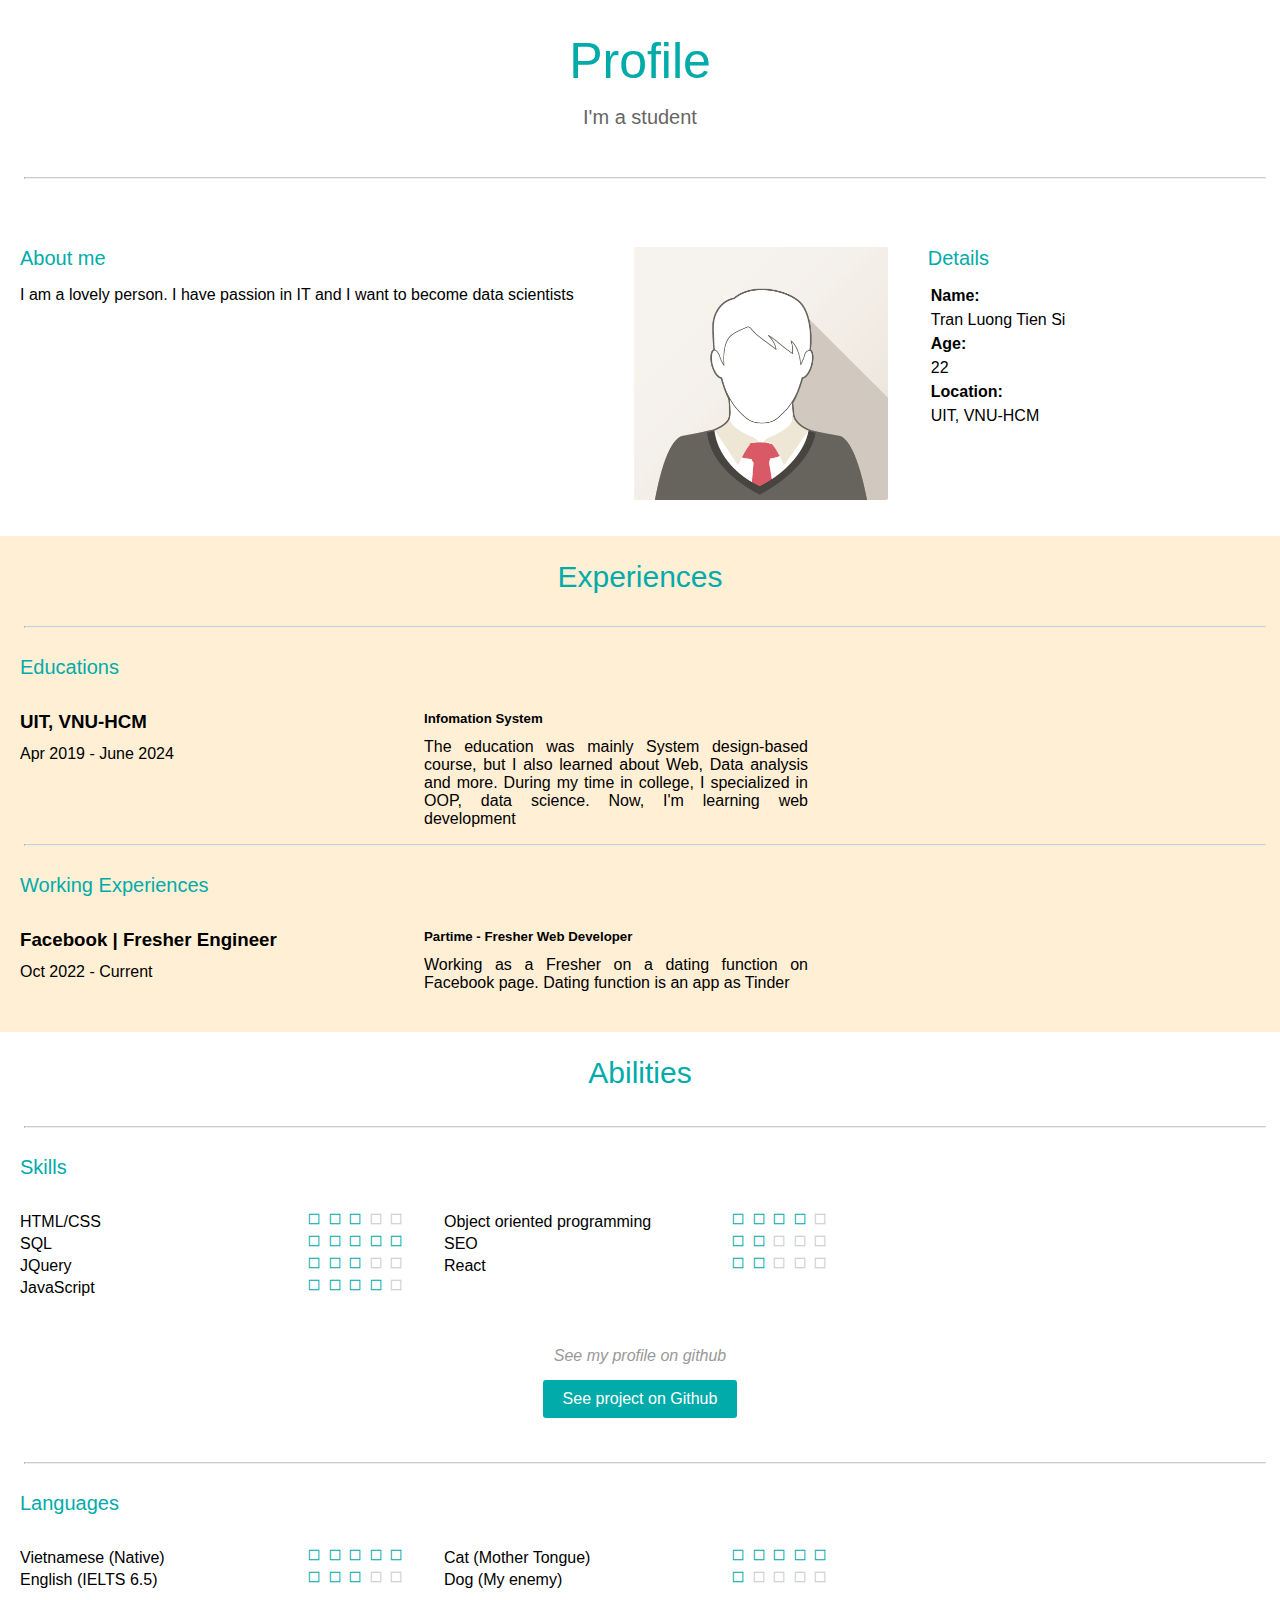
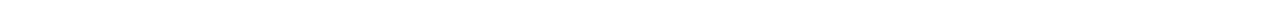
<file: home_1/home_1.html>
<!DOCTYPE html>
<html lang="en">
<head>
    <meta charset="UTF-8">
    <meta http-equiv="X-UA-Compatible" content="IE=edge">
    <meta name="viewport" content="width=device-width, initial-scale=1.0">
    <link rel="stylesheet" href="./home_1.css">
    <link rel="stylesheet" href="./themify-icons/themify-icons.css">
    <title>Homework 1</title>
</head>
<body>

    <div id="content">

        <!-- Profile detail -->
        <div class="profile">
            <h1 class="profile-head">Profile</h1>
            <h5 class="profile-title">I'm a student</h5>
        </div>
        <hr class="formal-hr">

        <div class="profile-info">
    
            <div class="profile-info__item">
                <p class="profile-info__item-head-me">About me</p>
                <p class="profile-info__item-text">I am a lovely person. I have passion in IT and I want to become data scientists</p>
            </div>
    
            <div class="profile-info__item">
                <img src="./img/avatar.png" alt="" class="profile-info__item-img">
            </div>
    
            <div class="profile-info__item">
                <p class="profile-info__item-head">Details</p>
                <div class="profile-info__item-head-title">
                    <p class="profile-info__details-text"><b>Name:</b></p>
                    <p class="profile-info__details-text">Tran Luong Tien Si</p>
                    <p class="profile-info__details-text"><b>Age:</b></p>
                    <p class="profile-info__details-text">22</p>
                    <p class="profile-info__details-text"><b>Location:</b></p>
                    <p class="profile-info__details-text">UIT, VNU-HCM</p>
                </div>
            </div>
    
        </div>

        <!-- Experiences -->
        <div class="experiences">
            <h1 class="experiences-head">Experiences</h1>
            <hr class="formal-hr">
            <p class="experiences-info__head">Educations</p>
            <div class="experiences__list">
                <div class="experiences__item">
                    <h3>UIT, VNU-HCM</h3>
                    <p>Apr 2019 - June 2024</p>
                </div>
                <div class="experiences__item">
                    <h5>Infomation System</h5>
                    <p>The education was mainly System design-based course, but I also learned about Web, Data analysis and more. During my time in college, I specialized in OOP, data science. Now, I'm learning web development</p>
                </div>
            </div>

            <hr class="formal-hr">
            <p class="experiences-info__head">Working Experiences</p>
            <div class="experiences__list">
                <div class="experiences__item">
                    <h3>Facebook | Fresher Engineer</h3>
                    <p>Oct 2022 - Current</p>
                </div>
                <div class="experiences__item">
                    <h5>Partime - Fresher Web Developer</h5>
                    <p>Working as a Fresher on a dating function on Facebook page. Dating function is an app as Tinder</p>
                </div>
            </div>
        </div>

        <!-- Abilities -->
        <div class="abilities">
            <h1 class="abilities-head">Abilities</h1>
            <hr class="formal-hr">
            <p class="abilities-info__head ">Skills</p>
            <div class="abilities-list">
                <div class="abilities-item">
                    <div class="abilities-item__skill">
                        <span class="abilities-item__label">HTML/CSS</span>
                        <div class="abilities-item__icon">
                            <i class="ti-control-stop abilities-item__icon--activity"></i>
                            <i class="ti-control-stop abilities-item__icon--activity"></i>
                            <i class="ti-control-stop abilities-item__icon--activity"></i>
                            <i class="ti-control-stop"></i>
                            <i class="ti-control-stop"></i> 
                        </div>
                    </div>
                    <div class="abilities-item__skill">
                        <span class="abilities-item__label">SQL</span>
                        <div class="abilities-item__icon">
                            <i class="ti-control-stop abilities-item__icon--activity"></i>
                            <i class="ti-control-stop abilities-item__icon--activity"></i>
                            <i class="ti-control-stop abilities-item__icon--activity"></i>
                            <i class="ti-control-stop abilities-item__icon--activity"></i>
                            <i class="ti-control-stop abilities-item__icon--activity"></i> 
                        </div>
                    </div>
                    <div class="abilities-item__skill">
                        <span class="abilities-item__label">JQuery</span>
                        <div class="abilities-item__icon">
                            <i class="ti-control-stop abilities-item__icon--activity"></i>
                            <i class="ti-control-stop abilities-item__icon--activity"></i>
                            <i class="ti-control-stop abilities-item__icon--activity"></i>
                            <i class="ti-control-stop"></i>
                            <i class="ti-control-stop"></i> 
                        </div>
                    </div>
                    <div class="abilities-item__skill">
                        <span class="abilities-item__label">JavaScript</span>
                        <div class="abilities-item__icon">
                            <i class="ti-control-stop abilities-item__icon--activity"></i>
                            <i class="ti-control-stop abilities-item__icon--activity"></i>
                            <i class="ti-control-stop abilities-item__icon--activity"></i>
                            <i class="ti-control-stop abilities-item__icon--activity"></i>
                            <i class="ti-control-stop"></i> 
                        </div>
                    </div>
                </div>

                <div class="abilities-item">

                    <div class="abilities-item__skill">
                        <span class="abilities-item__label">Object oriented programming</span>
                        <div class="abilities-item__icon">
                            <i class="ti-control-stop abilities-item__icon--activity"></i>
                            <i class="ti-control-stop abilities-item__icon--activity"></i>
                            <i class="ti-control-stop abilities-item__icon--activity"></i>
                            <i class="ti-control-stop abilities-item__icon--activity"></i>
                            <i class="ti-control-stop"></i> 
                        </div>
                    </div>
                    <div class="abilities-item__skill">
                        <span class="abilities-item__label">SEO</span>
                        <div class="abilities-item__icon">
                            <i class="ti-control-stop abilities-item__icon--activity"></i>
                            <i class="ti-control-stop abilities-item__icon--activity"></i>
                            <i class="ti-control-stop"></i>
                            <i class="ti-control-stop"></i>
                            <i class="ti-control-stop"></i> 
                        </div>
                    </div>
                    <div class="abilities-item__skill">
                        <span class="abilities-item__label">React</span>
                        <div class="abilities-item__icon">
                            <i class="ti-control-stop abilities-item__icon--activity"></i>
                            <i class="ti-control-stop abilities-item__icon--activity"></i>
                            <i class="ti-control-stop"></i>
                            <i class="ti-control-stop"></i>
                            <i class="ti-control-stop"></i> 
                        </div>
                    </div>

                </div>
            </div>
            <div class="github">
                <div class="github__text"><i>See my profile on github</i></div>
                <div class="github__button">
                    <a class="btn" href="https://github.com/tranluongtiensi">See project on Github</a>
                </div>
            </div>


            <hr class="formal-hr">
            <p class="abilities-info__head">Languages</p>
            <div class="abilities-list">
                <div class="abilities-item">
                    <div class="abilities-item__skill">
                        <span class="abilities-item__label">Vietnamese (Native)</span>
                        <div class="abilities-item__icon">
                            <i class="ti-control-stop abilities-item__icon--activity"></i>
                            <i class="ti-control-stop abilities-item__icon--activity"></i>
                            <i class="ti-control-stop abilities-item__icon--activity"></i>
                            <i class="ti-control-stop abilities-item__icon--activity"></i>
                            <i class="ti-control-stop abilities-item__icon--activity"></i> 
                        </div>
                    </div>
                    <div class="abilities-item__skill">
                        <span class="abilities-item__label">English (IELTS 6.5)</span>
                        <div class="abilities-item__icon">
                            <i class="ti-control-stop abilities-item__icon--activity"></i>
                            <i class="ti-control-stop abilities-item__icon--activity"></i>
                            <i class="ti-control-stop abilities-item__icon--activity"></i>
                            <i class="ti-control-stop"></i>
                            <i class="ti-control-stop"></i> 
                        </div>
                    </div>
                </div>

                <div class="abilities-item">
                    <div class="abilities-item__skill">
                        <span class="abilities-item__label">Cat (Mother Tongue)</span>
                        <div class="abilities-item__icon">
                            <i class="ti-control-stop abilities-item__icon--activity"></i>
                            <i class="ti-control-stop abilities-item__icon--activity"></i>
                            <i class="ti-control-stop abilities-item__icon--activity"></i>
                            <i class="ti-control-stop abilities-item__icon--activity"></i>
                            <i class="ti-control-stop abilities-item__icon--activity"></i> 
                        </div>
                    </div>
                    <div class="abilities-item__skill">
                        <span class="abilities-item__label">Dog (My enemy)</span>
                        <div class="abilities-item__icon">
                            <i class="ti-control-stop abilities-item__icon--activity"></i>
                            <i class="ti-control-stop"></i>
                            <i class="ti-control-stop"></i>
                            <i class="ti-control-stop"></i>
                            <i class="ti-control-stop"></i> 
                        </div>
                    </div>
                </div>
        </div>
    </div>

</body>
</html>
</file>
<file: home_2/styleA.css>
.styleA {
    margin: 36px;
    display: flex;
    align-items: center;
    flex-direction: column;
}
.styleA__box {
    width: 100px;
    height: 100px;
    text-align: center;
    line-height: 50px;
    font-size: 55px;
    margin-top: 10px;
    border-top: 1px solid #687291 ;
    font-family: Tahoma;
}
.styleA__bc1{
    background-color: #dfe1e7;
}
.styleA__bc2{
    background-color: #eeeff2;
}
.styleA__bc3{
    border: 4px solid black;
    background-color: #687291;
}
</file>
<file: home_2/styleB.css>
.styleB {
    margin-top: 36px;
    display: flex;
    justify-content: center;
    flex-direction: row;
}
.styleB__box{
    width: 100px;
    height: 150px;
    text-align: center;
    line-height: 50px;
    font-size: 55px;
    margin: 10px 5px;
    border-left: 10px dotted #D0D0FF;
    background-color: #eeeff2;
    font-family: Tahoma;
}
.styleB__box:hover{
    cursor: pointer;
}
.styleB__hv1:hover{
    background-color: yellow;
}
.styleB__hv2:hover{
    background-color: goldenrod;
}
</file>
<file: home_1/themify-icons/demo-files/demo.css>
body {
	font: normal 1em/1.5em Arial, Helvetica, sans-serif;
	max-width: 90%;
	margin: 30px auto 0;
}
h1, h3 {
	font-weight: normal;
}
h3 {
	font-size: 1.4;
	text-transform: uppercase;
	letter-spacing: 1px;
}

.icon-section {
	margin: 0 0 3em;
	clear: both;
	overflow: hidden;
}
.icon-container {
	width: 240px; 
	padding: .7em 0;
	float: left; 
	position: relative;
	text-align: left;
}
.icon-container [class^="ti-"], 
.icon-container [class*=" ti-"] {
	color: #000;
	position: absolute;
	margin-top: 3px;
	transition: .3s;
}
.icon-container:hover [class^="ti-"],
.icon-container:hover [class*=" ti-"] {
	font-size: 2.2em;
	margin-top: -5px;
}
.icon-container:hover .icon-name {
	color: #000;
}
.icon-name {
	color: #aaa;
	margin-left: 35px;
	font-size: .8em;
	transition: .3s;
}
.icon-container:hover .icon-name {
	margin-left: 45px;
}
</file>
<file: home_1/themify-icons/themify-icons.css>
@font-face {
	font-family: 'themify';
	src:url('fonts/themify.eot?-fvbane');
	src:url('fonts/themify.eot?#iefix-fvbane') format('embedded-opentype'),
		url('fonts/themify.woff?-fvbane') format('woff'),
		url('fonts/themify.ttf?-fvbane') format('truetype'),
		url('fonts/themify.svg?-fvbane#themify') format('svg');
	font-weight: normal;
	font-style: normal;
}

[class^="ti-"], [class*=" ti-"] {
	font-family: 'themify';
	speak: none;
	font-style: normal;
	font-weight: normal;
	font-variant: normal;
	text-transform: none;
	line-height: 1;

	/* Better Font Rendering =========== */
	-webkit-font-smoothing: antialiased;
	-moz-osx-font-smoothing: grayscale;
}

.ti-wand:before {
	content: "\e600";
}
.ti-volume:before {
	content: "\e601";
}
.ti-user:before {
	content: "\e602";
}
.ti-unlock:before {
	content: "\e603";
}
.ti-unlink:before {
	content: "\e604";
}
.ti-trash:before {
	content: "\e605";
}
.ti-thought:before {
	content: "\e606";
}
.ti-target:before {
	content: "\e607";
}
.ti-tag:before {
	content: "\e608";
}
.ti-tablet:before {
	content: "\e609";
}
.ti-star:before {
	content: "\e60a";
}
.ti-spray:before {
	content: "\e60b";
}
.ti-signal:before {
	content: "\e60c";
}
.ti-shopping-cart:before {
	content: "\e60d";
}
.ti-shopping-cart-full:before {
	content: "\e60e";
}
.ti-settings:before {
	content: "\e60f";
}
.ti-search:before {
	content: "\e610";
}
.ti-zoom-in:before {
	content: "\e611";
}
.ti-zoom-out:before {
	content: "\e612";
}
.ti-cut:before {
	content: "\e613";
}
.ti-ruler:before {
	content: "\e614";
}
.ti-ruler-pencil:before {
	content: "\e615";
}
.ti-ruler-alt:before {
	content: "\e616";
}
.ti-bookmark:before {
	content: "\e617";
}
.ti-bookmark-alt:before {
	content: "\e618";
}
.ti-reload:before {
	content: "\e619";
}
.ti-plus:before {
	content: "\e61a";
}
.ti-pin:before {
	content: "\e61b";
}
.ti-pencil:before {
	content: "\e61c";
}
.ti-pencil-alt:before {
	content: "\e61d";
}
.ti-paint-roller:before {
	content: "\e61e";
}
.ti-paint-bucket:before {
	content: "\e61f";
}
.ti-na:before {
	content: "\e620";
}
.ti-mobile:before {
	content: "\e621";
}
.ti-minus:before {
	content: "\e622";
}
.ti-medall:before {
	content: "\e623";
}
.ti-medall-alt:before {
	content: "\e624";
}
.ti-marker:before {
	content: "\e625";
}
.ti-marker-alt:before {
	content: "\e626";
}
.ti-arrow-up:before {
	content: "\e627";
}
.ti-arrow-right:before {
	content: "\e628";
}
.ti-arrow-left:before {
	content: "\e629";
}
.ti-arrow-down:before {
	content: "\e62a";
}
.ti-lock:before {
	content: "\e62b";
}
.ti-location-arrow:before {
	content: "\e62c";
}
.ti-link:before {
	content: "\e62d";
}
.ti-layout:before {
	content: "\e62e";
}
.ti-layers:before {
	content: "\e62f";
}
.ti-layers-alt:before {
	content: "\e630";
}
.ti-key:before {
	content: "\e631";
}
.ti-import:before {
	content: "\e632";
}
.ti-image:before {
	content: "\e633";
}
.ti-heart:before {
	content: "\e634";
}
.ti-heart-broken:before {
	content: "\e635";
}
.ti-hand-stop:before {
	content: "\e636";
}
.ti-hand-open:before {
	content: "\e637";
}
.ti-hand-drag:before {
	content: "\e638";
}
.ti-folder:before {
	content: "\e639";
}
.ti-flag:before {
	content: "\e63a";
}
.ti-flag-alt:before {
	content: "\e63b";
}
.ti-flag-alt-2:before {
	content: "\e63c";
}
.ti-eye:before {
	content: "\e63d";
}
.ti-export:before {
	content: "\e63e";
}
.ti-exchange-vertical:before {
	content: "\e63f";
}
.ti-desktop:before {
	content: "\e640";
}
.ti-cup:before {
	content: "\e641";
}
.ti-crown:before {
	content: "\e642";
}
.ti-comments:before {
	content: "\e643";
}
.ti-comment:before {
	content: "\e644";
}
.ti-comment-alt:before {
	content: "\e645";
}
.ti-close:before {
	content: "\e646";
}
.ti-clip:before {
	content: "\e647";
}
.ti-angle-up:before {
	content: "\e648";
}
.ti-angle-right:before {
	content: "\e649";
}
.ti-angle-left:before {
	content: "\e64a";
}
.ti-angle-down:before {
	content: "\e64b";
}
.ti-check:before {
	content: "\e64c";
}
.ti-check-box:before {
	content: "\e64d";
}
.ti-camera:before {
	content: "\e64e";
}
.ti-announcement:before {
	content: "\e64f";
}
.ti-brush:before {
	content: "\e650";
}
.ti-briefcase:before {
	content: "\e651";
}
.ti-bolt:before {
	content: "\e652";
}
.ti-bolt-alt:before {
	content: "\e653";
}
.ti-blackboard:before {
	content: "\e654";
}
.ti-bag:before {
	content: "\e655";
}
.ti-move:before {
	content: "\e656";
}
.ti-arrows-vertical:before {
	content: "\e657";
}
.ti-arrows-horizontal:before {
	content: "\e658";
}
.ti-fullscreen:before {
	content: "\e659";
}
.ti-arrow-top-right:before {
	content: "\e65a";
}
.ti-arrow-top-left:before {
	content: "\e65b";
}
.ti-arrow-circle-up:before {
	content: "\e65c";
}
.ti-arrow-circle-right:before {
	content: "\e65d";
}
.ti-arrow-circle-left:before {
	content: "\e65e";
}
.ti-arrow-circle-down:before {
	content: "\e65f";
}
.ti-angle-double-up:before {
	content: "\e660";
}
.ti-angle-double-right:before {
	content: "\e661";
}
.ti-angle-double-left:before {
	content: "\e662";
}
.ti-angle-double-down:before {
	content: "\e663";
}
.ti-zip:before {
	content: "\e664";
}
.ti-world:before {
	content: "\e665";
}
.ti-wheelchair:before {
	content: "\e666";
}
.ti-view-list:before {
	content: "\e667";
}
.ti-view-list-alt:before {
	content: "\e668";
}
.ti-view-grid:before {
	content: "\e669";
}
.ti-uppercase:before {
	content: "\e66a";
}
.ti-upload:before {
	content: "\e66b";
}
.ti-underline:before {
	content: "\e66c";
}
.ti-truck:before {
	content: "\e66d";
}
.ti-timer:before {
	content: "\e66e";
}
.ti-ticket:before {
	content: "\e66f";
}
.ti-thumb-up:before {
	content: "\e670";
}
.ti-thumb-down:before {
	content: "\e671";
}
.ti-text:before {
	content: "\e672";
}
.ti-stats-up:before {
	content: "\e673";
}
.ti-stats-down:before {
	content: "\e674";
}
.ti-split-v:before {
	content: "\e675";
}
.ti-split-h:before {
	content: "\e676";
}
.ti-smallcap:before {
	content: "\e677";
}
.ti-shine:before {
	content: "\e678";
}
.ti-shift-right:before {
	content: "\e679";
}
.ti-shift-left:before {
	content: "\e67a";
}
.ti-shield:before {
	content: "\e67b";
}
.ti-notepad:before {
	content: "\e67c";
}
.ti-server:before {
	content: "\e67d";
}
.ti-quote-right:before {
	content: "\e67e";
}
.ti-quote-left:before {
	content: "\e67f";
}
.ti-pulse:before {
	content: "\e680";
}
.ti-printer:before {
	content: "\e681";
}
.ti-power-off:before {
	content: "\e682";
}
.ti-plug:before {
	content: "\e683";
}
.ti-pie-chart:before {
	content: "\e684";
}
.ti-paragraph:before {
	content: "\e685";
}
.ti-panel:before {
	content: "\e686";
}
.ti-package:before {
	content: "\e687";
}
.ti-music:before {
	content: "\e688";
}
.ti-music-alt:before {
	content: "\e689";
}
.ti-mouse:before {
	content: "\e68a";
}
.ti-mouse-alt:before {
	content: "\e68b";
}
.ti-money:before {
	content: "\e68c";
}
.ti-microphone:before {
	content: "\e68d";
}
.ti-menu:before {
	content: "\e68e";
}
.ti-menu-alt:before {
	content: "\e68f";
}
.ti-map:before {
	content: "\e690";
}
.ti-map-alt:before {
	content: "\e691";
}
.ti-loop:before {
	content: "\e692";
}
.ti-location-pin:before {
	content: "\e693";
}
.ti-list:before {
	content: "\e694";
}
.ti-light-bulb:before {
	content: "\e695";
}
.ti-Italic:before {
	content: "\e696";
}
.ti-info:before {
	content: "\e697";
}
.ti-infinite:before {
	content: "\e698";
}
.ti-id-badge:before {
	content: "\e699";
}
.ti-hummer:before {
	content: "\e69a";
}
.ti-home:before {
	content: "\e69b";
}
.ti-help:before {
	content: "\e69c";
}
.ti-headphone:before {
	content: "\e69d";
}
.ti-harddrives:before {
	content: "\e69e";
}
.ti-harddrive:before {
	content: "\e69f";
}
.ti-gift:before {
	content: "\e6a0";
}
.ti-game:before {
	content: "\e6a1";
}
.ti-filter:before {
	content: "\e6a2";
}
.ti-files:before {
	content: "\e6a3";
}
.ti-file:before {
	content: "\e6a4";
}
.ti-eraser:before {
	content: "\e6a5";
}
.ti-envelope:before {
	content: "\e6a6";
}
.ti-download:before {
	content: "\e6a7";
}
.ti-direction:before {
	content: "\e6a8";
}
.ti-direction-alt:before {
	content: "\e6a9";
}
.ti-dashboard:before {
	content: "\e6aa";
}
.ti-control-stop:before {
	content: "\e6ab";
}
.ti-control-shuffle:before {
	content: "\e6ac";
}
.ti-control-play:before {
	content: "\e6ad";
}
.ti-control-pause:before {
	content: "\e6ae";
}
.ti-control-forward:before {
	content: "\e6af";
}
.ti-control-backward:before {
	content: "\e6b0";
}
.ti-cloud:before {
	content: "\e6b1";
}
.ti-cloud-up:before {
	content: "\e6b2";
}
.ti-cloud-down:before {
	content: "\e6b3";
}
.ti-clipboard:before {
	content: "\e6b4";
}
.ti-car:before {
	content: "\e6b5";
}
.ti-calendar:before {
	content: "\e6b6";
}
.ti-book:before {
	content: "\e6b7";
}
.ti-bell:before {
	content: "\e6b8";
}
.ti-basketball:before {
	content: "\e6b9";
}
.ti-bar-chart:before {
	content: "\e6ba";
}
.ti-bar-chart-alt:before {
	content: "\e6bb";
}
.ti-back-right:before {
	content: "\e6bc";
}
.ti-back-left:before {
	content: "\e6bd";
}
.ti-arrows-corner:before {
	content: "\e6be";
}
.ti-archive:before {
	content: "\e6bf";
}
.ti-anchor:before {
	content: "\e6c0";
}
.ti-align-right:before {
	content: "\e6c1";
}
.ti-align-left:before {
	content: "\e6c2";
}
.ti-align-justify:before {
	content: "\e6c3";
}
.ti-align-center:before {
	content: "\e6c4";
}
.ti-alert:before {
	content: "\e6c5";
}
.ti-alarm-clock:before {
	content: "\e6c6";
}
.ti-agenda:before {
	content: "\e6c7";
}
.ti-write:before {
	content: "\e6c8";
}
.ti-window:before {
	content: "\e6c9";
}
.ti-widgetized:before {
	content: "\e6ca";
}
.ti-widget:before {
	content: "\e6cb";
}
.ti-widget-alt:before {
	content: "\e6cc";
}
.ti-wallet:before {
	content: "\e6cd";
}
.ti-video-clapper:before {
	content: "\e6ce";
}
.ti-video-camera:before {
	content: "\e6cf";
}
.ti-vector:before {
	content: "\e6d0";
}
.ti-themify-logo:before {
	content: "\e6d1";
}
.ti-themify-favicon:before {
	content: "\e6d2";
}
.ti-themify-favicon-alt:before {
	content: "\e6d3";
}
.ti-support:before {
	content: "\e6d4";
}
.ti-stamp:before {
	content: "\e6d5";
}
.ti-split-v-alt:before {
	content: "\e6d6";
}
.ti-slice:before {
	content: "\e6d7";
}
.ti-shortcode:before {
	content: "\e6d8";
}
.ti-shift-right-alt:before {
	content: "\e6d9";
}
.ti-shift-left-alt:before {
	content: "\e6da";
}
.ti-ruler-alt-2:before {
	content: "\e6db";
}
.ti-receipt:before {
	content: "\e6dc";
}
.ti-pin2:before {
	content: "\e6dd";
}
.ti-pin-alt:before {
	content: "\e6de";
}
.ti-pencil-alt2:before {
	content: "\e6df";
}
.ti-palette:before {
	content: "\e6e0";
}
.ti-more:before {
	content: "\e6e1";
}
.ti-more-alt:before {
	content: "\e6e2";
}
.ti-microphone-alt:before {
	content: "\e6e3";
}
.ti-magnet:before {
	content: "\e6e4";
}
.ti-line-double:before {
	content: "\e6e5";
}
.ti-line-dotted:before {
	content: "\e6e6";
}
.ti-line-dashed:before {
	content: "\e6e7";
}
.ti-layout-width-full:before {
	content: "\e6e8";
}
.ti-layout-width-default:before {
	content: "\e6e9";
}
.ti-layout-width-default-alt:before {
	content: "\e6ea";
}
.ti-layout-tab:before {
	content: "\e6eb";
}
.ti-layout-tab-window:before {
	content: "\e6ec";
}
.ti-layout-tab-v:before {
	content: "\e6ed";
}
.ti-layout-tab-min:before {
	content: "\e6ee";
}
.ti-layout-slider:before {
	content: "\e6ef";
}
.ti-layout-slider-alt:before {
	content: "\e6f0";
}
.ti-layout-sidebar-right:before {
	content: "\e6f1";
}
.ti-layout-sidebar-none:before {
	content: "\e6f2";
}
.ti-layout-sidebar-left:before {
	content: "\e6f3";
}
.ti-layout-placeholder:before {
	content: "\e6f4";
}
.ti-layout-menu:before {
	content: "\e6f5";
}
.ti-layout-menu-v:before {
	content: "\e6f6";
}
.ti-layout-menu-separated:before {
	content: "\e6f7";
}
.ti-layout-menu-full:before {
	content: "\e6f8";
}
.ti-layout-media-right-alt:before {
	content: "\e6f9";
}
.ti-layout-media-right:before {
	content: "\e6fa";
}
.ti-layout-media-overlay:before {
	content: "\e6fb";
}
.ti-layout-media-overlay-alt:before {
	content: "\e6fc";
}
.ti-layout-media-overlay-alt-2:before {
	content: "\e6fd";
}
.ti-layout-media-left-alt:before {
	content: "\e6fe";
}
.ti-layout-media-left:before {
	content: "\e6ff";
}
.ti-layout-media-center-alt:before {
	content: "\e700";
}
.ti-layout-media-center:before {
	content: "\e701";
}
.ti-layout-list-thumb:before {
	content: "\e702";
}
.ti-layout-list-thumb-alt:before {
	content: "\e703";
}
.ti-layout-list-post:before {
	content: "\e704";
}
.ti-layout-list-large-image:before {
	content: "\e705";
}
.ti-layout-line-solid:before {
	content: "\e706";
}
.ti-layout-grid4:before {
	content: "\e707";
}
.ti-layout-grid3:before {
	content: "\e708";
}
.ti-layout-grid2:before {
	content: "\e709";
}
.ti-layout-grid2-thumb:before {
	content: "\e70a";
}
.ti-layout-cta-right:before {
	content: "\e70b";
}
.ti-layout-cta-left:before {
	content: "\e70c";
}
.ti-layout-cta-center:before {
	content: "\e70d";
}
.ti-layout-cta-btn-right:before {
	content: "\e70e";
}
.ti-layout-cta-btn-left:before {
	content: "\e70f";
}
.ti-layout-column4:before {
	content: "\e710";
}
.ti-layout-column3:before {
	content: "\e711";
}
.ti-layout-column2:before {
	content: "\e712";
}
.ti-layout-accordion-separated:before {
	content: "\e713";
}
.ti-layout-accordion-merged:before {
	content: "\e714";
}
.ti-layout-accordion-list:before {
	content: "\e715";
}
.ti-ink-pen:before {
	content: "\e716";
}
.ti-info-alt:before {
	content: "\e717";
}
.ti-help-alt:before {
	content: "\e718";
}
.ti-headphone-alt:before {
	content: "\e719";
}
.ti-hand-point-up:before {
	content: "\e71a";
}
.ti-hand-point-right:before {
	content: "\e71b";
}
.ti-hand-point-left:before {
	content: "\e71c";
}
.ti-hand-point-down:before {
	content: "\e71d";
}
.ti-gallery:before {
	content: "\e71e";
}
.ti-face-smile:before {
	content: "\e71f";
}
.ti-face-sad:before {
	content: "\e720";
}
.ti-credit-card:before {
	content: "\e721";
}
.ti-control-skip-forward:before {
	content: "\e722";
}
.ti-control-skip-backward:before {
	content: "\e723";
}
.ti-control-record:before {
	content: "\e724";
}
.ti-control-eject:before {
	content: "\e725";
}
.ti-comments-smiley:before {
	content: "\e726";
}
.ti-brush-alt:before {
	content: "\e727";
}
.ti-youtube:before {
	content: "\e728";
}
.ti-vimeo:before {
	content: "\e729";
}
.ti-twitter:before {
	content: "\e72a";
}
.ti-time:before {
	content: "\e72b";
}
.ti-tumblr:before {
	content: "\e72c";
}
.ti-skype:before {
	content: "\e72d";
}
.ti-share:before {
	content: "\e72e";
}
.ti-share-alt:before {
	content: "\e72f";
}
.ti-rocket:before {
	content: "\e730";
}
.ti-pinterest:before {
	content: "\e731";
}
.ti-new-window:before {
	content: "\e732";
}
.ti-microsoft:before {
	content: "\e733";
}
.ti-list-ol:before {
	content: "\e734";
}
.ti-linkedin:before {
	content: "\e735";
}
.ti-layout-sidebar-2:before {
	content: "\e736";
}
.ti-layout-grid4-alt:before {
	content: "\e737";
}
.ti-layout-grid3-alt:before {
	content: "\e738";
}
.ti-layout-grid2-alt:before {
	content: "\e739";
}
.ti-layout-column4-alt:before {
	content: "\e73a";
}
.ti-layout-column3-alt:before {
	content: "\e73b";
}
.ti-layout-column2-alt:before {
	content: "\e73c";
}
.ti-instagram:before {
	content: "\e73d";
}
.ti-google:before {
	content: "\e73e";
}
.ti-github:before {
	content: "\e73f";
}
.ti-flickr:before {
	content: "\e740";
}
.ti-facebook:before {
	content: "\e741";
}
.ti-dropbox:before {
	content: "\e742";
}
.ti-dribbble:before {
	content: "\e743";
}
.ti-apple:before {
	content: "\e744";
}
.ti-android:before {
	content: "\e745";
}
.ti-save:before {
	content: "\e746";
}
.ti-save-alt:before {
	content: "\e747";
}
.ti-yahoo:before {
	content: "\e748";
}
.ti-wordpress:before {
	content: "\e749";
}
.ti-vimeo-alt:before {
	content: "\e74a";
}
.ti-twitter-alt:before {
	content: "\e74b";
}
.ti-tumblr-alt:before {
	content: "\e74c";
}
.ti-trello:before {
	content: "\e74d";
}
.ti-stack-overflow:before {
	content: "\e74e";
}
.ti-soundcloud:before {
	content: "\e74f";
}
.ti-sharethis:before {
	content: "\e750";
}
.ti-sharethis-alt:before {
	content: "\e751";
}
.ti-reddit:before {
	content: "\e752";
}
.ti-pinterest-alt:before {
	content: "\e753";
}
.ti-microsoft-alt:before {
	content: "\e754";
}
.ti-linux:before {
	content: "\e755";
}
.ti-jsfiddle:before {
	content: "\e756";
}
.ti-joomla:before {
	content: "\e757";
}
.ti-html5:before {
	content: "\e758";
}
.ti-flickr-alt:before {
	content: "\e759";
}
.ti-email:before {
	content: "\e75a";
}
.ti-drupal:before {
	content: "\e75b";
}
.ti-dropbox-alt:before {
	content: "\e75c";
}
.ti-css3:before {
	content: "\e75d";
}
.ti-rss:before {
	content: "\e75e";
}
.ti-rss-alt:before {
	content: "\e75f";
}
</file>
<file: home_1/themify-icons/ie7/ie7.css>
.ti-wand {
	*zoom: expression(this.runtimeStyle['zoom'] = '1', this.innerHTML = '&#xe600;');
}
.ti-volume {
	*zoom: expression(this.runtimeStyle['zoom'] = '1', this.innerHTML = '&#xe601;');
}
.ti-user {
	*zoom: expression(this.runtimeStyle['zoom'] = '1', this.innerHTML = '&#xe602;');
}
.ti-unlock {
	*zoom: expression(this.runtimeStyle['zoom'] = '1', this.innerHTML = '&#xe603;');
}
.ti-unlink {
	*zoom: expression(this.runtimeStyle['zoom'] = '1', this.innerHTML = '&#xe604;');
}
.ti-trash {
	*zoom: expression(this.runtimeStyle['zoom'] = '1', this.innerHTML = '&#xe605;');
}
.ti-thought {
	*zoom: expression(this.runtimeStyle['zoom'] = '1', this.innerHTML = '&#xe606;');
}
.ti-target {
	*zoom: expression(this.runtimeStyle['zoom'] = '1', this.innerHTML = '&#xe607;');
}
.ti-tag {
	*zoom: expression(this.runtimeStyle['zoom'] = '1', this.innerHTML = '&#xe608;');
}
.ti-tablet {
	*zoom: expression(this.runtimeStyle['zoom'] = '1', this.innerHTML = '&#xe609;');
}
.ti-star {
	*zoom: expression(this.runtimeStyle['zoom'] = '1', this.innerHTML = '&#xe60a;');
}
.ti-spray {
	*zoom: expression(this.runtimeStyle['zoom'] = '1', this.innerHTML = '&#xe60b;');
}
.ti-signal {
	*zoom: expression(this.runtimeStyle['zoom'] = '1', this.innerHTML = '&#xe60c;');
}
.ti-shopping-cart {
	*zoom: expression(this.runtimeStyle['zoom'] = '1', this.innerHTML = '&#xe60d;');
}
.ti-shopping-cart-full {
	*zoom: expression(this.runtimeStyle['zoom'] = '1', this.innerHTML = '&#xe60e;');
}
.ti-settings {
	*zoom: expression(this.runtimeStyle['zoom'] = '1', this.innerHTML = '&#xe60f;');
}
.ti-search {
	*zoom: expression(this.runtimeStyle['zoom'] = '1', this.innerHTML = '&#xe610;');
}
.ti-zoom-in {
	*zoom: expression(this.runtimeStyle['zoom'] = '1', this.innerHTML = '&#xe611;');
}
.ti-zoom-out {
	*zoom: expression(this.runtimeStyle['zoom'] = '1', this.innerHTML = '&#xe612;');
}
.ti-cut {
	*zoom: expression(this.runtimeStyle['zoom'] = '1', this.innerHTML = '&#xe613;');
}
.ti-ruler {
	*zoom: expression(this.runtimeStyle['zoom'] = '1', this.innerHTML = '&#xe614;');
}
.ti-ruler-pencil {
	*zoom: expression(this.runtimeStyle['zoom'] = '1', this.innerHTML = '&#xe615;');
}
.ti-ruler-alt {
	*zoom: expression(this.runtimeStyle['zoom'] = '1', this.innerHTML = '&#xe616;');
}
.ti-bookmark {
	*zoom: expression(this.runtimeStyle['zoom'] = '1', this.innerHTML = '&#xe617;');
}
.ti-bookmark-alt {
	*zoom: expression(this.runtimeStyle['zoom'] = '1', this.innerHTML = '&#xe618;');
}
.ti-reload {
	*zoom: expression(this.runtimeStyle['zoom'] = '1', this.innerHTML = '&#xe619;');
}
.ti-plus {
	*zoom: expression(this.runtimeStyle['zoom'] = '1', this.innerHTML = '&#xe61a;');
}
.ti-pin {
	*zoom: expression(this.runtimeStyle['zoom'] = '1', this.innerHTML = '&#xe61b;');
}
.ti-pencil {
	*zoom: expression(this.runtimeStyle['zoom'] = '1', this.innerHTML = '&#xe61c;');
}
.ti-pencil-alt {
	*zoom: expression(this.runtimeStyle['zoom'] = '1', this.innerHTML = '&#xe61d;');
}
.ti-paint-roller {
	*zoom: expression(this.runtimeStyle['zoom'] = '1', this.innerHTML = '&#xe61e;');
}
.ti-paint-bucket {
	*zoom: expression(this.runtimeStyle['zoom'] = '1', this.innerHTML = '&#xe61f;');
}
.ti-na {
	*zoom: expression(this.runtimeStyle['zoom'] = '1', this.innerHTML = '&#xe620;');
}
.ti-mobile {
	*zoom: expression(this.runtimeStyle['zoom'] = '1', this.innerHTML = '&#xe621;');
}
.ti-minus {
	*zoom: expression(this.runtimeStyle['zoom'] = '1', this.innerHTML = '&#xe622;');
}
.ti-medall {
	*zoom: expression(this.runtimeStyle['zoom'] = '1', this.innerHTML = '&#xe623;');
}
.ti-medall-alt {
	*zoom: expression(this.runtimeStyle['zoom'] = '1', this.innerHTML = '&#xe624;');
}
.ti-marker {
	*zoom: expression(this.runtimeStyle['zoom'] = '1', this.innerHTML = '&#xe625;');
}
.ti-marker-alt {
	*zoom: expression(this.runtimeStyle['zoom'] = '1', this.innerHTML = '&#xe626;');
}
.ti-arrow-up {
	*zoom: expression(this.runtimeStyle['zoom'] = '1', this.innerHTML = '&#xe627;');
}
.ti-arrow-right {
	*zoom: expression(this.runtimeStyle['zoom'] = '1', this.innerHTML = '&#xe628;');
}
.ti-arrow-left {
	*zoom: expression(this.runtimeStyle['zoom'] = '1', this.innerHTML = '&#xe629;');
}
.ti-arrow-down {
	*zoom: expression(this.runtimeStyle['zoom'] = '1', this.innerHTML = '&#xe62a;');
}
.ti-lock {
	*zoom: expression(this.runtimeStyle['zoom'] = '1', this.innerHTML = '&#xe62b;');
}
.ti-location-arrow {
	*zoom: expression(this.runtimeStyle['zoom'] = '1', this.innerHTML = '&#xe62c;');
}
.ti-link {
	*zoom: expression(this.runtimeStyle['zoom'] = '1', this.innerHTML = '&#xe62d;');
}
.ti-layout {
	*zoom: expression(this.runtimeStyle['zoom'] = '1', this.innerHTML = '&#xe62e;');
}
.ti-layers {
	*zoom: expression(this.runtimeStyle['zoom'] = '1', this.innerHTML = '&#xe62f;');
}
.ti-layers-alt {
	*zoom: expression(this.runtimeStyle['zoom'] = '1', this.innerHTML = '&#xe630;');
}
.ti-key {
	*zoom: expression(this.runtimeStyle['zoom'] = '1', this.innerHTML = '&#xe631;');
}
.ti-import {
	*zoom: expression(this.runtimeStyle['zoom'] = '1', this.innerHTML = '&#xe632;');
}
.ti-image {
	*zoom: expression(this.runtimeStyle['zoom'] = '1', this.innerHTML = '&#xe633;');
}
.ti-heart {
	*zoom: expression(this.runtimeStyle['zoom'] = '1', this.innerHTML = '&#xe634;');
}
.ti-heart-broken {
	*zoom: expression(this.runtimeStyle['zoom'] = '1', this.innerHTML = '&#xe635;');
}
.ti-hand-stop {
	*zoom: expression(this.runtimeStyle['zoom'] = '1', this.innerHTML = '&#xe636;');
}
.ti-hand-open {
	*zoom: expression(this.runtimeStyle['zoom'] = '1', this.innerHTML = '&#xe637;');
}
.ti-hand-drag {
	*zoom: expression(this.runtimeStyle['zoom'] = '1', this.innerHTML = '&#xe638;');
}
.ti-folder {
	*zoom: expression(this.runtimeStyle['zoom'] = '1', this.innerHTML = '&#xe639;');
}
.ti-flag {
	*zoom: expression(this.runtimeStyle['zoom'] = '1', this.innerHTML = '&#xe63a;');
}
.ti-flag-alt {
	*zoom: expression(this.runtimeStyle['zoom'] = '1', this.innerHTML = '&#xe63b;');
}
.ti-flag-alt-2 {
	*zoom: expression(this.runtimeStyle['zoom'] = '1', this.innerHTML = '&#xe63c;');
}
.ti-eye {
	*zoom: expression(this.runtimeStyle['zoom'] = '1', this.innerHTML = '&#xe63d;');
}
.ti-export {
	*zoom: expression(this.runtimeStyle['zoom'] = '1', this.innerHTML = '&#xe63e;');
}
.ti-exchange-vertical {
	*zoom: expression(this.runtimeStyle['zoom'] = '1', this.innerHTML = '&#xe63f;');
}
.ti-desktop {
	*zoom: expression(this.runtimeStyle['zoom'] = '1', this.innerHTML = '&#xe640;');
}
.ti-cup {
	*zoom: expression(this.runtimeStyle['zoom'] = '1', this.innerHTML = '&#xe641;');
}
.ti-crown {
	*zoom: expression(this.runtimeStyle['zoom'] = '1', this.innerHTML = '&#xe642;');
}
.ti-comments {
	*zoom: expression(this.runtimeStyle['zoom'] = '1', this.innerHTML = '&#xe643;');
}
.ti-comment {
	*zoom: expression(this.runtimeStyle['zoom'] = '1', this.innerHTML = '&#xe644;');
}
.ti-comment-alt {
	*zoom: expression(this.runtimeStyle['zoom'] = '1', this.innerHTML = '&#xe645;');
}
.ti-close {
	*zoom: expression(this.runtimeStyle['zoom'] = '1', this.innerHTML = '&#xe646;');
}
.ti-clip {
	*zoom: expression(this.runtimeStyle['zoom'] = '1', this.innerHTML = '&#xe647;');
}
.ti-angle-up {
	*zoom: expression(this.runtimeStyle['zoom'] = '1', this.innerHTML = '&#xe648;');
}
.ti-angle-right {
	*zoom: expression(this.runtimeStyle['zoom'] = '1', this.innerHTML = '&#xe649;');
}
.ti-angle-left {
	*zoom: expression(this.runtimeStyle['zoom'] = '1', this.innerHTML = '&#xe64a;');
}
.ti-angle-down {
	*zoom: expression(this.runtimeStyle['zoom'] = '1', this.innerHTML = '&#xe64b;');
}
.ti-check {
	*zoom: expression(this.runtimeStyle['zoom'] = '1', this.innerHTML = '&#xe64c;');
}
.ti-check-box {
	*zoom: expression(this.runtimeStyle['zoom'] = '1', this.innerHTML = '&#xe64d;');
}
.ti-camera {
	*zoom: expression(this.runtimeStyle['zoom'] = '1', this.innerHTML = '&#xe64e;');
}
.ti-announcement {
	*zoom: expression(this.runtimeStyle['zoom'] = '1', this.innerHTML = '&#xe64f;');
}
.ti-brush {
	*zoom: expression(this.runtimeStyle['zoom'] = '1', this.innerHTML = '&#xe650;');
}
.ti-briefcase {
	*zoom: expression(this.runtimeStyle['zoom'] = '1', this.innerHTML = '&#xe651;');
}
.ti-bolt {
	*zoom: expression(this.runtimeStyle['zoom'] = '1', this.innerHTML = '&#xe652;');
}
.ti-bolt-alt {
	*zoom: expression(this.runtimeStyle['zoom'] = '1', this.innerHTML = '&#xe653;');
}
.ti-blackboard {
	*zoom: expression(this.runtimeStyle['zoom'] = '1', this.innerHTML = '&#xe654;');
}
.ti-bag {
	*zoom: expression(this.runtimeStyle['zoom'] = '1', this.innerHTML = '&#xe655;');
}
.ti-move {
	*zoom: expression(this.runtimeStyle['zoom'] = '1', this.innerHTML = '&#xe656;');
}
.ti-arrows-vertical {
	*zoom: expression(this.runtimeStyle['zoom'] = '1', this.innerHTML = '&#xe657;');
}
.ti-arrows-horizontal {
	*zoom: expression(this.runtimeStyle['zoom'] = '1', this.innerHTML = '&#xe658;');
}
.ti-fullscreen {
	*zoom: expression(this.runtimeStyle['zoom'] = '1', this.innerHTML = '&#xe659;');
}
.ti-arrow-top-right {
	*zoom: expression(this.runtimeStyle['zoom'] = '1', this.innerHTML = '&#xe65a;');
}
.ti-arrow-top-left {
	*zoom: expression(this.runtimeStyle['zoom'] = '1', this.innerHTML = '&#xe65b;');
}
.ti-arrow-circle-up {
	*zoom: expression(this.runtimeStyle['zoom'] = '1', this.innerHTML = '&#xe65c;');
}
.ti-arrow-circle-right {
	*zoom: expression(this.runtimeStyle['zoom'] = '1', this.innerHTML = '&#xe65d;');
}
.ti-arrow-circle-left {
	*zoom: expression(this.runtimeStyle['zoom'] = '1', this.innerHTML = '&#xe65e;');
}
.ti-arrow-circle-down {
	*zoom: expression(this.runtimeStyle['zoom'] = '1', this.innerHTML = '&#xe65f;');
}
.ti-angle-double-up {
	*zoom: expression(this.runtimeStyle['zoom'] = '1', this.innerHTML = '&#xe660;');
}
.ti-angle-double-right {
	*zoom: expression(this.runtimeStyle['zoom'] = '1', this.innerHTML = '&#xe661;');
}
.ti-angle-double-left {
	*zoom: expression(this.runtimeStyle['zoom'] = '1', this.innerHTML = '&#xe662;');
}
.ti-angle-double-down {
	*zoom: expression(this.runtimeStyle['zoom'] = '1', this.innerHTML = '&#xe663;');
}
.ti-zip {
	*zoom: expression(this.runtimeStyle['zoom'] = '1', this.innerHTML = '&#xe664;');
}
.ti-world {
	*zoom: expression(this.runtimeStyle['zoom'] = '1', this.innerHTML = '&#xe665;');
}
.ti-wheelchair {
	*zoom: expression(this.runtimeStyle['zoom'] = '1', this.innerHTML = '&#xe666;');
}
.ti-view-list {
	*zoom: expression(this.runtimeStyle['zoom'] = '1', this.innerHTML = '&#xe667;');
}
.ti-view-list-alt {
	*zoom: expression(this.runtimeStyle['zoom'] = '1', this.innerHTML = '&#xe668;');
}
.ti-view-grid {
	*zoom: expression(this.runtimeStyle['zoom'] = '1', this.innerHTML = '&#xe669;');
}
.ti-uppercase {
	*zoom: expression(this.runtimeStyle['zoom'] = '1', this.innerHTML = '&#xe66a;');
}
.ti-upload {
	*zoom: expression(this.runtimeStyle['zoom'] = '1', this.innerHTML = '&#xe66b;');
}
.ti-underline {
	*zoom: expression(this.runtimeStyle['zoom'] = '1', this.innerHTML = '&#xe66c;');
}
.ti-truck {
	*zoom: expression(this.runtimeStyle['zoom'] = '1', this.innerHTML = '&#xe66d;');
}
.ti-timer {
	*zoom: expression(this.runtimeStyle['zoom'] = '1', this.innerHTML = '&#xe66e;');
}
.ti-ticket {
	*zoom: expression(this.runtimeStyle['zoom'] = '1', this.innerHTML = '&#xe66f;');
}
.ti-thumb-up {
	*zoom: expression(this.runtimeStyle['zoom'] = '1', this.innerHTML = '&#xe670;');
}
.ti-thumb-down {
	*zoom: expression(this.runtimeStyle['zoom'] = '1', this.innerHTML = '&#xe671;');
}
.ti-text {
	*zoom: expression(this.runtimeStyle['zoom'] = '1', this.innerHTML = '&#xe672;');
}
.ti-stats-up {
	*zoom: expression(this.runtimeStyle['zoom'] = '1', this.innerHTML = '&#xe673;');
}
.ti-stats-down {
	*zoom: expression(this.runtimeStyle['zoom'] = '1', this.innerHTML = '&#xe674;');
}
.ti-split-v {
	*zoom: expression(this.runtimeStyle['zoom'] = '1', this.innerHTML = '&#xe675;');
}
.ti-split-h {
	*zoom: expression(this.runtimeStyle['zoom'] = '1', this.innerHTML = '&#xe676;');
}
.ti-smallcap {
	*zoom: expression(this.runtimeStyle['zoom'] = '1', this.innerHTML = '&#xe677;');
}
.ti-shine {
	*zoom: expression(this.runtimeStyle['zoom'] = '1', this.innerHTML = '&#xe678;');
}
.ti-shift-right {
	*zoom: expression(this.runtimeStyle['zoom'] = '1', this.innerHTML = '&#xe679;');
}
.ti-shift-left {
	*zoom: expression(this.runtimeStyle['zoom'] = '1', this.innerHTML = '&#xe67a;');
}
.ti-shield {
	*zoom: expression(this.runtimeStyle['zoom'] = '1', this.innerHTML = '&#xe67b;');
}
.ti-notepad {
	*zoom: expression(this.runtimeStyle['zoom'] = '1', this.innerHTML = '&#xe67c;');
}
.ti-server {
	*zoom: expression(this.runtimeStyle['zoom'] = '1', this.innerHTML = '&#xe67d;');
}
.ti-quote-right {
	*zoom: expression(this.runtimeStyle['zoom'] = '1', this.innerHTML = '&#xe67e;');
}
.ti-quote-left {
	*zoom: expression(this.runtimeStyle['zoom'] = '1', this.innerHTML = '&#xe67f;');
}
.ti-pulse {
	*zoom: expression(this.runtimeStyle['zoom'] = '1', this.innerHTML = '&#xe680;');
}
.ti-printer {
	*zoom: expression(this.runtimeStyle['zoom'] = '1', this.innerHTML = '&#xe681;');
}
.ti-power-off {
	*zoom: expression(this.runtimeStyle['zoom'] = '1', this.innerHTML = '&#xe682;');
}
.ti-plug {
	*zoom: expression(this.runtimeStyle['zoom'] = '1', this.innerHTML = '&#xe683;');
}
.ti-pie-chart {
	*zoom: expression(this.runtimeStyle['zoom'] = '1', this.innerHTML = '&#xe684;');
}
.ti-paragraph {
	*zoom: expression(this.runtimeStyle['zoom'] = '1', this.innerHTML = '&#xe685;');
}
.ti-panel {
	*zoom: expression(this.runtimeStyle['zoom'] = '1', this.innerHTML = '&#xe686;');
}
.ti-package {
	*zoom: expression(this.runtimeStyle['zoom'] = '1', this.innerHTML = '&#xe687;');
}
.ti-music {
	*zoom: expression(this.runtimeStyle['zoom'] = '1', this.innerHTML = '&#xe688;');
}
.ti-music-alt {
	*zoom: expression(this.runtimeStyle['zoom'] = '1', this.innerHTML = '&#xe689;');
}
.ti-mouse {
	*zoom: expression(this.runtimeStyle['zoom'] = '1', this.innerHTML = '&#xe68a;');
}
.ti-mouse-alt {
	*zoom: expression(this.runtimeStyle['zoom'] = '1', this.innerHTML = '&#xe68b;');
}
.ti-money {
	*zoom: expression(this.runtimeStyle['zoom'] = '1', this.innerHTML = '&#xe68c;');
}
.ti-microphone {
	*zoom: expression(this.runtimeStyle['zoom'] = '1', this.innerHTML = '&#xe68d;');
}
.ti-menu {
	*zoom: expression(this.runtimeStyle['zoom'] = '1', this.innerHTML = '&#xe68e;');
}
.ti-menu-alt {
	*zoom: expression(this.runtimeStyle['zoom'] = '1', this.innerHTML = '&#xe68f;');
}
.ti-map {
	*zoom: expression(this.runtimeStyle['zoom'] = '1', this.innerHTML = '&#xe690;');
}
.ti-map-alt {
	*zoom: expression(this.runtimeStyle['zoom'] = '1', this.innerHTML = '&#xe691;');
}
.ti-loop {
	*zoom: expression(this.runtimeStyle['zoom'] = '1', this.innerHTML = '&#xe692;');
}
.ti-location-pin {
	*zoom: expression(this.runtimeStyle['zoom'] = '1', this.innerHTML = '&#xe693;');
}
.ti-list {
	*zoom: expression(this.runtimeStyle['zoom'] = '1', this.innerHTML = '&#xe694;');
}
.ti-light-bulb {
	*zoom: expression(this.runtimeStyle['zoom'] = '1', this.innerHTML = '&#xe695;');
}
.ti-Italic {
	*zoom: expression(this.runtimeStyle['zoom'] = '1', this.innerHTML = '&#xe696;');
}
.ti-info {
	*zoom: expression(this.runtimeStyle['zoom'] = '1', this.innerHTML = '&#xe697;');
}
.ti-infinite {
	*zoom: expression(this.runtimeStyle['zoom'] = '1', this.innerHTML = '&#xe698;');
}
.ti-id-badge {
	*zoom: expression(this.runtimeStyle['zoom'] = '1', this.innerHTML = '&#xe699;');
}
.ti-hummer {
	*zoom: expression(this.runtimeStyle['zoom'] = '1', this.innerHTML = '&#xe69a;');
}
.ti-home {
	*zoom: expression(this.runtimeStyle['zoom'] = '1', this.innerHTML = '&#xe69b;');
}
.ti-help {
	*zoom: expression(this.runtimeStyle['zoom'] = '1', this.innerHTML = '&#xe69c;');
}
.ti-headphone {
	*zoom: expression(this.runtimeStyle['zoom'] = '1', this.innerHTML = '&#xe69d;');
}
.ti-harddrives {
	*zoom: expression(this.runtimeStyle['zoom'] = '1', this.innerHTML = '&#xe69e;');
}
.ti-harddrive {
	*zoom: expression(this.runtimeStyle['zoom'] = '1', this.innerHTML = '&#xe69f;');
}
.ti-gift {
	*zoom: expression(this.runtimeStyle['zoom'] = '1', this.innerHTML = '&#xe6a0;');
}
.ti-game {
	*zoom: expression(this.runtimeStyle['zoom'] = '1', this.innerHTML = '&#xe6a1;');
}
.ti-filter {
	*zoom: expression(this.runtimeStyle['zoom'] = '1', this.innerHTML = '&#xe6a2;');
}
.ti-files {
	*zoom: expression(this.runtimeStyle['zoom'] = '1', this.innerHTML = '&#xe6a3;');
}
.ti-file {
	*zoom: expression(this.runtimeStyle['zoom'] = '1', this.innerHTML = '&#xe6a4;');
}
.ti-eraser {
	*zoom: expression(this.runtimeStyle['zoom'] = '1', this.innerHTML = '&#xe6a5;');
}
.ti-envelope {
	*zoom: expression(this.runtimeStyle['zoom'] = '1', this.innerHTML = '&#xe6a6;');
}
.ti-download {
	*zoom: expression(this.runtimeStyle['zoom'] = '1', this.innerHTML = '&#xe6a7;');
}
.ti-direction {
	*zoom: expression(this.runtimeStyle['zoom'] = '1', this.innerHTML = '&#xe6a8;');
}
.ti-direction-alt {
	*zoom: expression(this.runtimeStyle['zoom'] = '1', this.innerHTML = '&#xe6a9;');
}
.ti-dashboard {
	*zoom: expression(this.runtimeStyle['zoom'] = '1', this.innerHTML = '&#xe6aa;');
}
.ti-control-stop {
	*zoom: expression(this.runtimeStyle['zoom'] = '1', this.innerHTML = '&#xe6ab;');
}
.ti-control-shuffle {
	*zoom: expression(this.runtimeStyle['zoom'] = '1', this.innerHTML = '&#xe6ac;');
}
.ti-control-play {
	*zoom: expression(this.runtimeStyle['zoom'] = '1', this.innerHTML = '&#xe6ad;');
}
.ti-control-pause {
	*zoom: expression(this.runtimeStyle['zoom'] = '1', this.innerHTML = '&#xe6ae;');
}
.ti-control-forward {
	*zoom: expression(this.runtimeStyle['zoom'] = '1', this.innerHTML = '&#xe6af;');
}
.ti-control-backward {
	*zoom: expression(this.runtimeStyle['zoom'] = '1', this.innerHTML = '&#xe6b0;');
}
.ti-cloud {
	*zoom: expression(this.runtimeStyle['zoom'] = '1', this.innerHTML = '&#xe6b1;');
}
.ti-cloud-up {
	*zoom: expression(this.runtimeStyle['zoom'] = '1', this.innerHTML = '&#xe6b2;');
}
.ti-cloud-down {
	*zoom: expression(this.runtimeStyle['zoom'] = '1', this.innerHTML = '&#xe6b3;');
}
.ti-clipboard {
	*zoom: expression(this.runtimeStyle['zoom'] = '1', this.innerHTML = '&#xe6b4;');
}
.ti-car {
	*zoom: expression(this.runtimeStyle['zoom'] = '1', this.innerHTML = '&#xe6b5;');
}
.ti-calendar {
	*zoom: expression(this.runtimeStyle['zoom'] = '1', this.innerHTML = '&#xe6b6;');
}
.ti-book {
	*zoom: expression(this.runtimeStyle['zoom'] = '1', this.innerHTML = '&#xe6b7;');
}
.ti-bell {
	*zoom: expression(this.runtimeStyle['zoom'] = '1', this.innerHTML = '&#xe6b8;');
}
.ti-basketball {
	*zoom: expression(this.runtimeStyle['zoom'] = '1', this.innerHTML = '&#xe6b9;');
}
.ti-bar-chart {
	*zoom: expression(this.runtimeStyle['zoom'] = '1', this.innerHTML = '&#xe6ba;');
}
.ti-bar-chart-alt {
	*zoom: expression(this.runtimeStyle['zoom'] = '1', this.innerHTML = '&#xe6bb;');
}
.ti-back-right {
	*zoom: expression(this.runtimeStyle['zoom'] = '1', this.innerHTML = '&#xe6bc;');
}
.ti-back-left {
	*zoom: expression(this.runtimeStyle['zoom'] = '1', this.innerHTML = '&#xe6bd;');
}
.ti-arrows-corner {
	*zoom: expression(this.runtimeStyle['zoom'] = '1', this.innerHTML = '&#xe6be;');
}
.ti-archive {
	*zoom: expression(this.runtimeStyle['zoom'] = '1', this.innerHTML = '&#xe6bf;');
}
.ti-anchor {
	*zoom: expression(this.runtimeStyle['zoom'] = '1', this.innerHTML = '&#xe6c0;');
}
.ti-align-right {
	*zoom: expression(this.runtimeStyle['zoom'] = '1', this.innerHTML = '&#xe6c1;');
}
.ti-align-left {
	*zoom: expression(this.runtimeStyle['zoom'] = '1', this.innerHTML = '&#xe6c2;');
}
.ti-align-justify {
	*zoom: expression(this.runtimeStyle['zoom'] = '1', this.innerHTML = '&#xe6c3;');
}
.ti-align-center {
	*zoom: expression(this.runtimeStyle['zoom'] = '1', this.innerHTML = '&#xe6c4;');
}
.ti-alert {
	*zoom: expression(this.runtimeStyle['zoom'] = '1', this.innerHTML = '&#xe6c5;');
}
.ti-alarm-clock {
	*zoom: expression(this.runtimeStyle['zoom'] = '1', this.innerHTML = '&#xe6c6;');
}
.ti-agenda {
	*zoom: expression(this.runtimeStyle['zoom'] = '1', this.innerHTML = '&#xe6c7;');
}
.ti-write {
	*zoom: expression(this.runtimeStyle['zoom'] = '1', this.innerHTML = '&#xe6c8;');
}
.ti-window {
	*zoom: expression(this.runtimeStyle['zoom'] = '1', this.innerHTML = '&#xe6c9;');
}
.ti-widgetized {
	*zoom: expression(this.runtimeStyle['zoom'] = '1', this.innerHTML = '&#xe6ca;');
}
.ti-widget {
	*zoom: expression(this.runtimeStyle['zoom'] = '1', this.innerHTML = '&#xe6cb;');
}
.ti-widget-alt {
	*zoom: expression(this.runtimeStyle['zoom'] = '1', this.innerHTML = '&#xe6cc;');
}
.ti-wallet {
	*zoom: expression(this.runtimeStyle['zoom'] = '1', this.innerHTML = '&#xe6cd;');
}
.ti-video-clapper {
	*zoom: expression(this.runtimeStyle['zoom'] = '1', this.innerHTML = '&#xe6ce;');
}
.ti-video-camera {
	*zoom: expression(this.runtimeStyle['zoom'] = '1', this.innerHTML = '&#xe6cf;');
}
.ti-vector {
	*zoom: expression(this.runtimeStyle['zoom'] = '1', this.innerHTML = '&#xe6d0;');
}
.ti-themify-logo {
	*zoom: expression(this.runtimeStyle['zoom'] = '1', this.innerHTML = '&#xe6d1;');
}
.ti-themify-favicon {
	*zoom: expression(this.runtimeStyle['zoom'] = '1', this.innerHTML = '&#xe6d2;');
}
.ti-themify-favicon-alt {
	*zoom: expression(this.runtimeStyle['zoom'] = '1', this.innerHTML = '&#xe6d3;');
}
.ti-support {
	*zoom: expression(this.runtimeStyle['zoom'] = '1', this.innerHTML = '&#xe6d4;');
}
.ti-stamp {
	*zoom: expression(this.runtimeStyle['zoom'] = '1', this.innerHTML = '&#xe6d5;');
}
.ti-split-v-alt {
	*zoom: expression(this.runtimeStyle['zoom'] = '1', this.innerHTML = '&#xe6d6;');
}
.ti-slice {
	*zoom: expression(this.runtimeStyle['zoom'] = '1', this.innerHTML = '&#xe6d7;');
}
.ti-shortcode {
	*zoom: expression(this.runtimeStyle['zoom'] = '1', this.innerHTML = '&#xe6d8;');
}
.ti-shift-right-alt {
	*zoom: expression(this.runtimeStyle['zoom'] = '1', this.innerHTML = '&#xe6d9;');
}
.ti-shift-left-alt {
	*zoom: expression(this.runtimeStyle['zoom'] = '1', this.innerHTML = '&#xe6da;');
}
.ti-ruler-alt-2 {
	*zoom: expression(this.runtimeStyle['zoom'] = '1', this.innerHTML = '&#xe6db;');
}
.ti-receipt {
	*zoom: expression(this.runtimeStyle['zoom'] = '1', this.innerHTML = '&#xe6dc;');
}
.ti-pin2 {
	*zoom: expression(this.runtimeStyle['zoom'] = '1', this.innerHTML = '&#xe6dd;');
}
.ti-pin-alt {
	*zoom: expression(this.runtimeStyle['zoom'] = '1', this.innerHTML = '&#xe6de;');
}
.ti-pencil-alt2 {
	*zoom: expression(this.runtimeStyle['zoom'] = '1', this.innerHTML = '&#xe6df;');
}
.ti-palette {
	*zoom: expression(this.runtimeStyle['zoom'] = '1', this.innerHTML = '&#xe6e0;');
}
.ti-more {
	*zoom: expression(this.runtimeStyle['zoom'] = '1', this.innerHTML = '&#xe6e1;');
}
.ti-more-alt {
	*zoom: expression(this.runtimeStyle['zoom'] = '1', this.innerHTML = '&#xe6e2;');
}
.ti-microphone-alt {
	*zoom: expression(this.runtimeStyle['zoom'] = '1', this.innerHTML = '&#xe6e3;');
}
.ti-magnet {
	*zoom: expression(this.runtimeStyle['zoom'] = '1', this.innerHTML = '&#xe6e4;');
}
.ti-line-double {
	*zoom: expression(this.runtimeStyle['zoom'] = '1', this.innerHTML = '&#xe6e5;');
}
.ti-line-dotted {
	*zoom: expression(this.runtimeStyle['zoom'] = '1', this.innerHTML = '&#xe6e6;');
}
.ti-line-dashed {
	*zoom: expression(this.runtimeStyle['zoom'] = '1', this.innerHTML = '&#xe6e7;');
}
.ti-layout-width-full {
	*zoom: expression(this.runtimeStyle['zoom'] = '1', this.innerHTML = '&#xe6e8;');
}
.ti-layout-width-default {
	*zoom: expression(this.runtimeStyle['zoom'] = '1', this.innerHTML = '&#xe6e9;');
}
.ti-layout-width-default-alt {
	*zoom: expression(this.runtimeStyle['zoom'] = '1', this.innerHTML = '&#xe6ea;');
}
.ti-layout-tab {
	*zoom: expression(this.runtimeStyle['zoom'] = '1', this.innerHTML = '&#xe6eb;');
}
.ti-layout-tab-window {
	*zoom: expression(this.runtimeStyle['zoom'] = '1', this.innerHTML = '&#xe6ec;');
}
.ti-layout-tab-v {
	*zoom: expression(this.runtimeStyle['zoom'] = '1', this.innerHTML = '&#xe6ed;');
}
.ti-layout-tab-min {
	*zoom: expression(this.runtimeStyle['zoom'] = '1', this.innerHTML = '&#xe6ee;');
}
.ti-layout-slider {
	*zoom: expression(this.runtimeStyle['zoom'] = '1', this.innerHTML = '&#xe6ef;');
}
.ti-layout-slider-alt {
	*zoom: expression(this.runtimeStyle['zoom'] = '1', this.innerHTML = '&#xe6f0;');
}
.ti-layout-sidebar-right {
	*zoom: expression(this.runtimeStyle['zoom'] = '1', this.innerHTML = '&#xe6f1;');
}
.ti-layout-sidebar-none {
	*zoom: expression(this.runtimeStyle['zoom'] = '1', this.innerHTML = '&#xe6f2;');
}
.ti-layout-sidebar-left {
	*zoom: expression(this.runtimeStyle['zoom'] = '1', this.innerHTML = '&#xe6f3;');
}
.ti-layout-placeholder {
	*zoom: expression(this.runtimeStyle['zoom'] = '1', this.innerHTML = '&#xe6f4;');
}
.ti-layout-menu {
	*zoom: expression(this.runtimeStyle['zoom'] = '1', this.innerHTML = '&#xe6f5;');
}
.ti-layout-menu-v {
	*zoom: expression(this.runtimeStyle['zoom'] = '1', this.innerHTML = '&#xe6f6;');
}
.ti-layout-menu-separated {
	*zoom: expression(this.runtimeStyle['zoom'] = '1', this.innerHTML = '&#xe6f7;');
}
.ti-layout-menu-full {
	*zoom: expression(this.runtimeStyle['zoom'] = '1', this.innerHTML = '&#xe6f8;');
}
.ti-layout-media-right-alt {
	*zoom: expression(this.runtimeStyle['zoom'] = '1', this.innerHTML = '&#xe6f9;');
}
.ti-layout-media-right {
	*zoom: expression(this.runtimeStyle['zoom'] = '1', this.innerHTML = '&#xe6fa;');
}
.ti-layout-media-overlay {
	*zoom: expression(this.runtimeStyle['zoom'] = '1', this.innerHTML = '&#xe6fb;');
}
.ti-layout-media-overlay-alt {
	*zoom: expression(this.runtimeStyle['zoom'] = '1', this.innerHTML = '&#xe6fc;');
}
.ti-layout-media-overlay-alt-2 {
	*zoom: expression(this.runtimeStyle['zoom'] = '1', this.innerHTML = '&#xe6fd;');
}
.ti-layout-media-left-alt {
	*zoom: expression(this.runtimeStyle['zoom'] = '1', this.innerHTML = '&#xe6fe;');
}
.ti-layout-media-left {
	*zoom: expression(this.runtimeStyle['zoom'] = '1', this.innerHTML = '&#xe6ff;');
}
.ti-layout-media-center-alt {
	*zoom: expression(this.runtimeStyle['zoom'] = '1', this.innerHTML = '&#xe700;');
}
.ti-layout-media-center {
	*zoom: expression(this.runtimeStyle['zoom'] = '1', this.innerHTML = '&#xe701;');
}
.ti-layout-list-thumb {
	*zoom: expression(this.runtimeStyle['zoom'] = '1', this.innerHTML = '&#xe702;');
}
.ti-layout-list-thumb-alt {
	*zoom: expression(this.runtimeStyle['zoom'] = '1', this.innerHTML = '&#xe703;');
}
.ti-layout-list-post {
	*zoom: expression(this.runtimeStyle['zoom'] = '1', this.innerHTML = '&#xe704;');
}
.ti-layout-list-large-image {
	*zoom: expression(this.runtimeStyle['zoom'] = '1', this.innerHTML = '&#xe705;');
}
.ti-layout-line-solid {
	*zoom: expression(this.runtimeStyle['zoom'] = '1', this.innerHTML = '&#xe706;');
}
.ti-layout-grid4 {
	*zoom: expression(this.runtimeStyle['zoom'] = '1', this.innerHTML = '&#xe707;');
}
.ti-layout-grid3 {
	*zoom: expression(this.runtimeStyle['zoom'] = '1', this.innerHTML = '&#xe708;');
}
.ti-layout-grid2 {
	*zoom: expression(this.runtimeStyle['zoom'] = '1', this.innerHTML = '&#xe709;');
}
.ti-layout-grid2-thumb {
	*zoom: expression(this.runtimeStyle['zoom'] = '1', this.innerHTML = '&#xe70a;');
}
.ti-layout-cta-right {
	*zoom: expression(this.runtimeStyle['zoom'] = '1', this.innerHTML = '&#xe70b;');
}
.ti-layout-cta-left {
	*zoom: expression(this.runtimeStyle['zoom'] = '1', this.innerHTML = '&#xe70c;');
}
.ti-layout-cta-center {
	*zoom: expression(this.runtimeStyle['zoom'] = '1', this.innerHTML = '&#xe70d;');
}
.ti-layout-cta-btn-right {
	*zoom: expression(this.runtimeStyle['zoom'] = '1', this.innerHTML = '&#xe70e;');
}
.ti-layout-cta-btn-left {
	*zoom: expression(this.runtimeStyle['zoom'] = '1', this.innerHTML = '&#xe70f;');
}
.ti-layout-column4 {
	*zoom: expression(this.runtimeStyle['zoom'] = '1', this.innerHTML = '&#xe710;');
}
.ti-layout-column3 {
	*zoom: expression(this.runtimeStyle['zoom'] = '1', this.innerHTML = '&#xe711;');
}
.ti-layout-column2 {
	*zoom: expression(this.runtimeStyle['zoom'] = '1', this.innerHTML = '&#xe712;');
}
.ti-layout-accordion-separated {
	*zoom: expression(this.runtimeStyle['zoom'] = '1', this.innerHTML = '&#xe713;');
}
.ti-layout-accordion-merged {
	*zoom: expression(this.runtimeStyle['zoom'] = '1', this.innerHTML = '&#xe714;');
}
.ti-layout-accordion-list {
	*zoom: expression(this.runtimeStyle['zoom'] = '1', this.innerHTML = '&#xe715;');
}
.ti-ink-pen {
	*zoom: expression(this.runtimeStyle['zoom'] = '1', this.innerHTML = '&#xe716;');
}
.ti-info-alt {
	*zoom: expression(this.runtimeStyle['zoom'] = '1', this.innerHTML = '&#xe717;');
}
.ti-help-alt {
	*zoom: expression(this.runtimeStyle['zoom'] = '1', this.innerHTML = '&#xe718;');
}
.ti-headphone-alt {
	*zoom: expression(this.runtimeStyle['zoom'] = '1', this.innerHTML = '&#xe719;');
}
.ti-hand-point-up {
	*zoom: expression(this.runtimeStyle['zoom'] = '1', this.innerHTML = '&#xe71a;');
}
.ti-hand-point-right {
	*zoom: expression(this.runtimeStyle['zoom'] = '1', this.innerHTML = '&#xe71b;');
}
.ti-hand-point-left {
	*zoom: expression(this.runtimeStyle['zoom'] = '1', this.innerHTML = '&#xe71c;');
}
.ti-hand-point-down {
	*zoom: expression(this.runtimeStyle['zoom'] = '1', this.innerHTML = '&#xe71d;');
}
.ti-gallery {
	*zoom: expression(this.runtimeStyle['zoom'] = '1', this.innerHTML = '&#xe71e;');
}
.ti-face-smile {
	*zoom: expression(this.runtimeStyle['zoom'] = '1', this.innerHTML = '&#xe71f;');
}
.ti-face-sad {
	*zoom: expression(this.runtimeStyle['zoom'] = '1', this.innerHTML = '&#xe720;');
}
.ti-credit-card {
	*zoom: expression(this.runtimeStyle['zoom'] = '1', this.innerHTML = '&#xe721;');
}
.ti-control-skip-forward {
	*zoom: expression(this.runtimeStyle['zoom'] = '1', this.innerHTML = '&#xe722;');
}
.ti-control-skip-backward {
	*zoom: expression(this.runtimeStyle['zoom'] = '1', this.innerHTML = '&#xe723;');
}
.ti-control-record {
	*zoom: expression(this.runtimeStyle['zoom'] = '1', this.innerHTML = '&#xe724;');
}
.ti-control-eject {
	*zoom: expression(this.runtimeStyle['zoom'] = '1', this.innerHTML = '&#xe725;');
}
.ti-comments-smiley {
	*zoom: expression(this.runtimeStyle['zoom'] = '1', this.innerHTML = '&#xe726;');
}
.ti-brush-alt {
	*zoom: expression(this.runtimeStyle['zoom'] = '1', this.innerHTML = '&#xe727;');
}
.ti-youtube {
	*zoom: expression(this.runtimeStyle['zoom'] = '1', this.innerHTML = '&#xe728;');
}
.ti-vimeo {
	*zoom: expression(this.runtimeStyle['zoom'] = '1', this.innerHTML = '&#xe729;');
}
.ti-twitter {
	*zoom: expression(this.runtimeStyle['zoom'] = '1', this.innerHTML = '&#xe72a;');
}
.ti-time {
	*zoom: expression(this.runtimeStyle['zoom'] = '1', this.innerHTML = '&#xe72b;');
}
.ti-tumblr {
	*zoom: expression(this.runtimeStyle['zoom'] = '1', this.innerHTML = '&#xe72c;');
}
.ti-skype {
	*zoom: expression(this.runtimeStyle['zoom'] = '1', this.innerHTML = '&#xe72d;');
}
.ti-share {
	*zoom: expression(this.runtimeStyle['zoom'] = '1', this.innerHTML = '&#xe72e;');
}
.ti-share-alt {
	*zoom: expression(this.runtimeStyle['zoom'] = '1', this.innerHTML = '&#xe72f;');
}
.ti-rocket {
	*zoom: expression(this.runtimeStyle['zoom'] = '1', this.innerHTML = '&#xe730;');
}
.ti-pinterest {
	*zoom: expression(this.runtimeStyle['zoom'] = '1', this.innerHTML = '&#xe731;');
}
.ti-new-window {
	*zoom: expression(this.runtimeStyle['zoom'] = '1', this.innerHTML = '&#xe732;');
}
.ti-microsoft {
	*zoom: expression(this.runtimeStyle['zoom'] = '1', this.innerHTML = '&#xe733;');
}
.ti-list-ol {
	*zoom: expression(this.runtimeStyle['zoom'] = '1', this.innerHTML = '&#xe734;');
}
.ti-linkedin {
	*zoom: expression(this.runtimeStyle['zoom'] = '1', this.innerHTML = '&#xe735;');
}
.ti-layout-sidebar-2 {
	*zoom: expression(this.runtimeStyle['zoom'] = '1', this.innerHTML = '&#xe736;');
}
.ti-layout-grid4-alt {
	*zoom: expression(this.runtimeStyle['zoom'] = '1', this.innerHTML = '&#xe737;');
}
.ti-layout-grid3-alt {
	*zoom: expression(this.runtimeStyle['zoom'] = '1', this.innerHTML = '&#xe738;');
}
.ti-layout-grid2-alt {
	*zoom: expression(this.runtimeStyle['zoom'] = '1', this.innerHTML = '&#xe739;');
}
.ti-layout-column4-alt {
	*zoom: expression(this.runtimeStyle['zoom'] = '1', this.innerHTML = '&#xe73a;');
}
.ti-layout-column3-alt {
	*zoom: expression(this.runtimeStyle['zoom'] = '1', this.innerHTML = '&#xe73b;');
}
.ti-layout-column2-alt {
	*zoom: expression(this.runtimeStyle['zoom'] = '1', this.innerHTML = '&#xe73c;');
}
.ti-instagram {
	*zoom: expression(this.runtimeStyle['zoom'] = '1', this.innerHTML = '&#xe73d;');
}
.ti-google {
	*zoom: expression(this.runtimeStyle['zoom'] = '1', this.innerHTML = '&#xe73e;');
}
.ti-github {
	*zoom: expression(this.runtimeStyle['zoom'] = '1', this.innerHTML = '&#xe73f;');
}
.ti-flickr {
	*zoom: expression(this.runtimeStyle['zoom'] = '1', this.innerHTML = '&#xe740;');
}
.ti-facebook {
	*zoom: expression(this.runtimeStyle['zoom'] = '1', this.innerHTML = '&#xe741;');
}
.ti-dropbox {
	*zoom: expression(this.runtimeStyle['zoom'] = '1', this.innerHTML = '&#xe742;');
}
.ti-dribbble {
	*zoom: expression(this.runtimeStyle['zoom'] = '1', this.innerHTML = '&#xe743;');
}
.ti-apple {
	*zoom: expression(this.runtimeStyle['zoom'] = '1', this.innerHTML = '&#xe744;');
}
.ti-android {
	*zoom: expression(this.runtimeStyle['zoom'] = '1', this.innerHTML = '&#xe745;');
}
.ti-save {
	*zoom: expression(this.runtimeStyle['zoom'] = '1', this.innerHTML = '&#xe746;');
}
.ti-save-alt {
	*zoom: expression(this.runtimeStyle['zoom'] = '1', this.innerHTML = '&#xe747;');
}
.ti-yahoo {
	*zoom: expression(this.runtimeStyle['zoom'] = '1', this.innerHTML = '&#xe748;');
}
.ti-wordpress {
	*zoom: expression(this.runtimeStyle['zoom'] = '1', this.innerHTML = '&#xe749;');
}
.ti-vimeo-alt {
	*zoom: expression(this.runtimeStyle['zoom'] = '1', this.innerHTML = '&#xe74a;');
}
.ti-twitter-alt {
	*zoom: expression(this.runtimeStyle['zoom'] = '1', this.innerHTML = '&#xe74b;');
}
.ti-tumblr-alt {
	*zoom: expression(this.runtimeStyle['zoom'] = '1', this.innerHTML = '&#xe74c;');
}
.ti-trello {
	*zoom: expression(this.runtimeStyle['zoom'] = '1', this.innerHTML = '&#xe74d;');
}
.ti-stack-overflow {
	*zoom: expression(this.runtimeStyle['zoom'] = '1', this.innerHTML = '&#xe74e;');
}
.ti-soundcloud {
	*zoom: expression(this.runtimeStyle['zoom'] = '1', this.innerHTML = '&#xe74f;');
}
.ti-sharethis {
	*zoom: expression(this.runtimeStyle['zoom'] = '1', this.innerHTML = '&#xe750;');
}
.ti-sharethis-alt {
	*zoom: expression(this.runtimeStyle['zoom'] = '1', this.innerHTML = '&#xe751;');
}
.ti-reddit {
	*zoom: expression(this.runtimeStyle['zoom'] = '1', this.innerHTML = '&#xe752;');
}
.ti-pinterest-alt {
	*zoom: expression(this.runtimeStyle['zoom'] = '1', this.innerHTML = '&#xe753;');
}
.ti-microsoft-alt {
	*zoom: expression(this.runtimeStyle['zoom'] = '1', this.innerHTML = '&#xe754;');
}
.ti-linux {
	*zoom: expression(this.runtimeStyle['zoom'] = '1', this.innerHTML = '&#xe755;');
}
.ti-jsfiddle {
	*zoom: expression(this.runtimeStyle['zoom'] = '1', this.innerHTML = '&#xe756;');
}
.ti-joomla {
	*zoom: expression(this.runtimeStyle['zoom'] = '1', this.innerHTML = '&#xe757;');
}
.ti-html5 {
	*zoom: expression(this.runtimeStyle['zoom'] = '1', this.innerHTML = '&#xe758;');
}
.ti-flickr-alt {
	*zoom: expression(this.runtimeStyle['zoom'] = '1', this.innerHTML = '&#xe759;');
}
.ti-email {
	*zoom: expression(this.runtimeStyle['zoom'] = '1', this.innerHTML = '&#xe75a;');
}
.ti-drupal {
	*zoom: expression(this.runtimeStyle['zoom'] = '1', this.innerHTML = '&#xe75b;');
}
.ti-dropbox-alt {
	*zoom: expression(this.runtimeStyle['zoom'] = '1', this.innerHTML = '&#xe75c;');
}
.ti-css3 {
	*zoom: expression(this.runtimeStyle['zoom'] = '1', this.innerHTML = '&#xe75d;');
}
.ti-rss {
	*zoom: expression(this.runtimeStyle['zoom'] = '1', this.innerHTML = '&#xe75e;');
}
.ti-rss-alt {
	*zoom: expression(this.runtimeStyle['zoom'] = '1', this.innerHTML = '&#xe75f;');
}
</file>
<file: home_1/home_1.css>
* {
    padding: 0;
    margin: 0;
    box-sizing: border-box;
}
html {
    font-family: Helvetica, Arial, sans-serif;
    scroll-behavior: smooth;
}
.formal-hr{
    width: 97%;
    margin-left: 24px;
    border-top: 1px solid #ccc;
}
    /* Content */
.profile{
    padding: 32px 0;
}
.profile-head{
    color: #01abaa;
    text-align: center;
    font-size: 50px;
    font-weight: 100;
}
.experiences-head,
.abilities-head{
    color: #01abaa;
    text-align: center;
    font-size: 30px;
    font-weight: 100;
}
.profile-title{
    text-align: center;
    padding: 16px 0;
    color: #666;
    font-weight: 100;
    font-size: 20px;
}
.profile-info{
    margin-top: 36px;
    display: flex;
    padding: 32px 0;
}
.profile-info__item{
    justify-content: space-between;
    padding-left: 20px;
}
.profile-info__item-head{
    color: #01abaa;
    font-size: 20px;
    font-weight: 100;
    padding-left: 20px;
}
.profile-info__item-head-me{
    color: #01abaa;
    font-size: 20px;
    font-weight: 100;
}
.profile-info__item-head-title{
    padding: 14px 20px;
}
.profile-info__item-text{
    padding: 16px 0;
}
.profile-info__item-img{
    width: 254px;
    border-radius: 2px;
    margin-left: 40px;
}
.profile-info__details-text{
    padding: 3px;
}
    /* Experiences */
.experiences{
    padding: 24px 0;
    background-color: rgb(255,239,213);
}
.experiences-head{
    padding-bottom: 32px;  
}
.experiences-info__head,
.abilities-info__head{
    color: #01abaa;
    font-size: 20px;
    font-weight: 100;
    padding: 16px 0;
    margin: 12px 20px 0;
}
.experiences__list{
    display: flex;
}
.experiences__item{
    flex-basis: 30%;
    margin-left: 20px;
    padding: 16px 0;
}
.experiences__item h3,
.experiences__item h5{
    padding-bottom: 12px;
}
.experiences__item p{
    text-align: justify;
}
    /* Abilities */
.abilities-head{
    padding: 24px;
    margin-bottom: 12px;
}
.abilities-list{
    list-style: none;
    display: flex;
    font-size: 16px;
}
.abilities-item{
    flex-basis: 30%;
    padding: 16px 0;
    margin: 0 20px;
}
.abilities-item__skill{
    display: flex;
    justify-content: space-between;
}
.abilities-item__label{
    padding: 2px 0;
}
.abilities-item__icon{
    color: #ccc;
}
.abilities-item__icon--activity{
    color: #01abaa;
}
.github{
    padding: 32px 0;
    margin-bottom: 12px;
}
.github__text{
    color: #999;
    text-align: center;
}
.github__button{
    display: flex;
    justify-content: center;
    align-items: center;
}
.btn{
    color: #fff;
    background-color: #01abaa;
    text-decoration: none;
    padding: 10px 20px;
    margin-top: 15px;
    border: none;
    border-radius: 3px;
    text-align: center;
    cursor: pointer;
}
</file>
